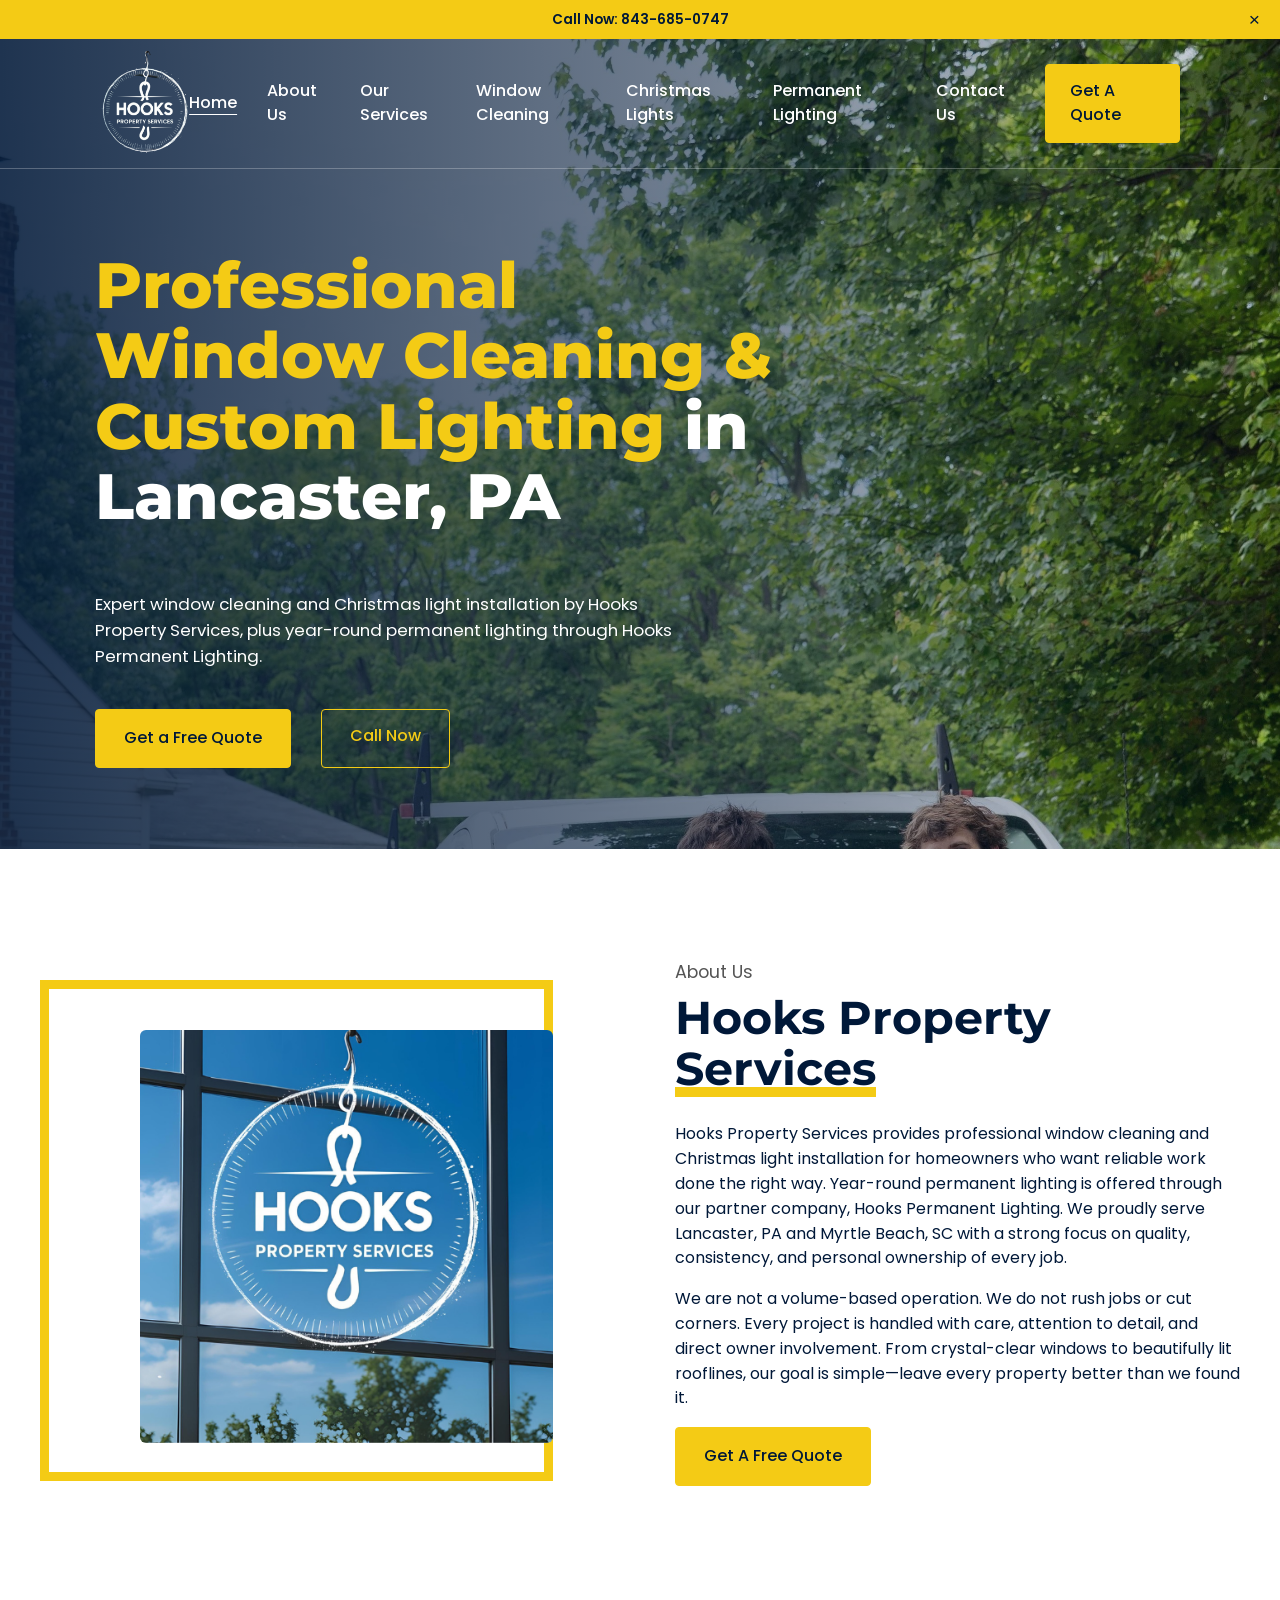
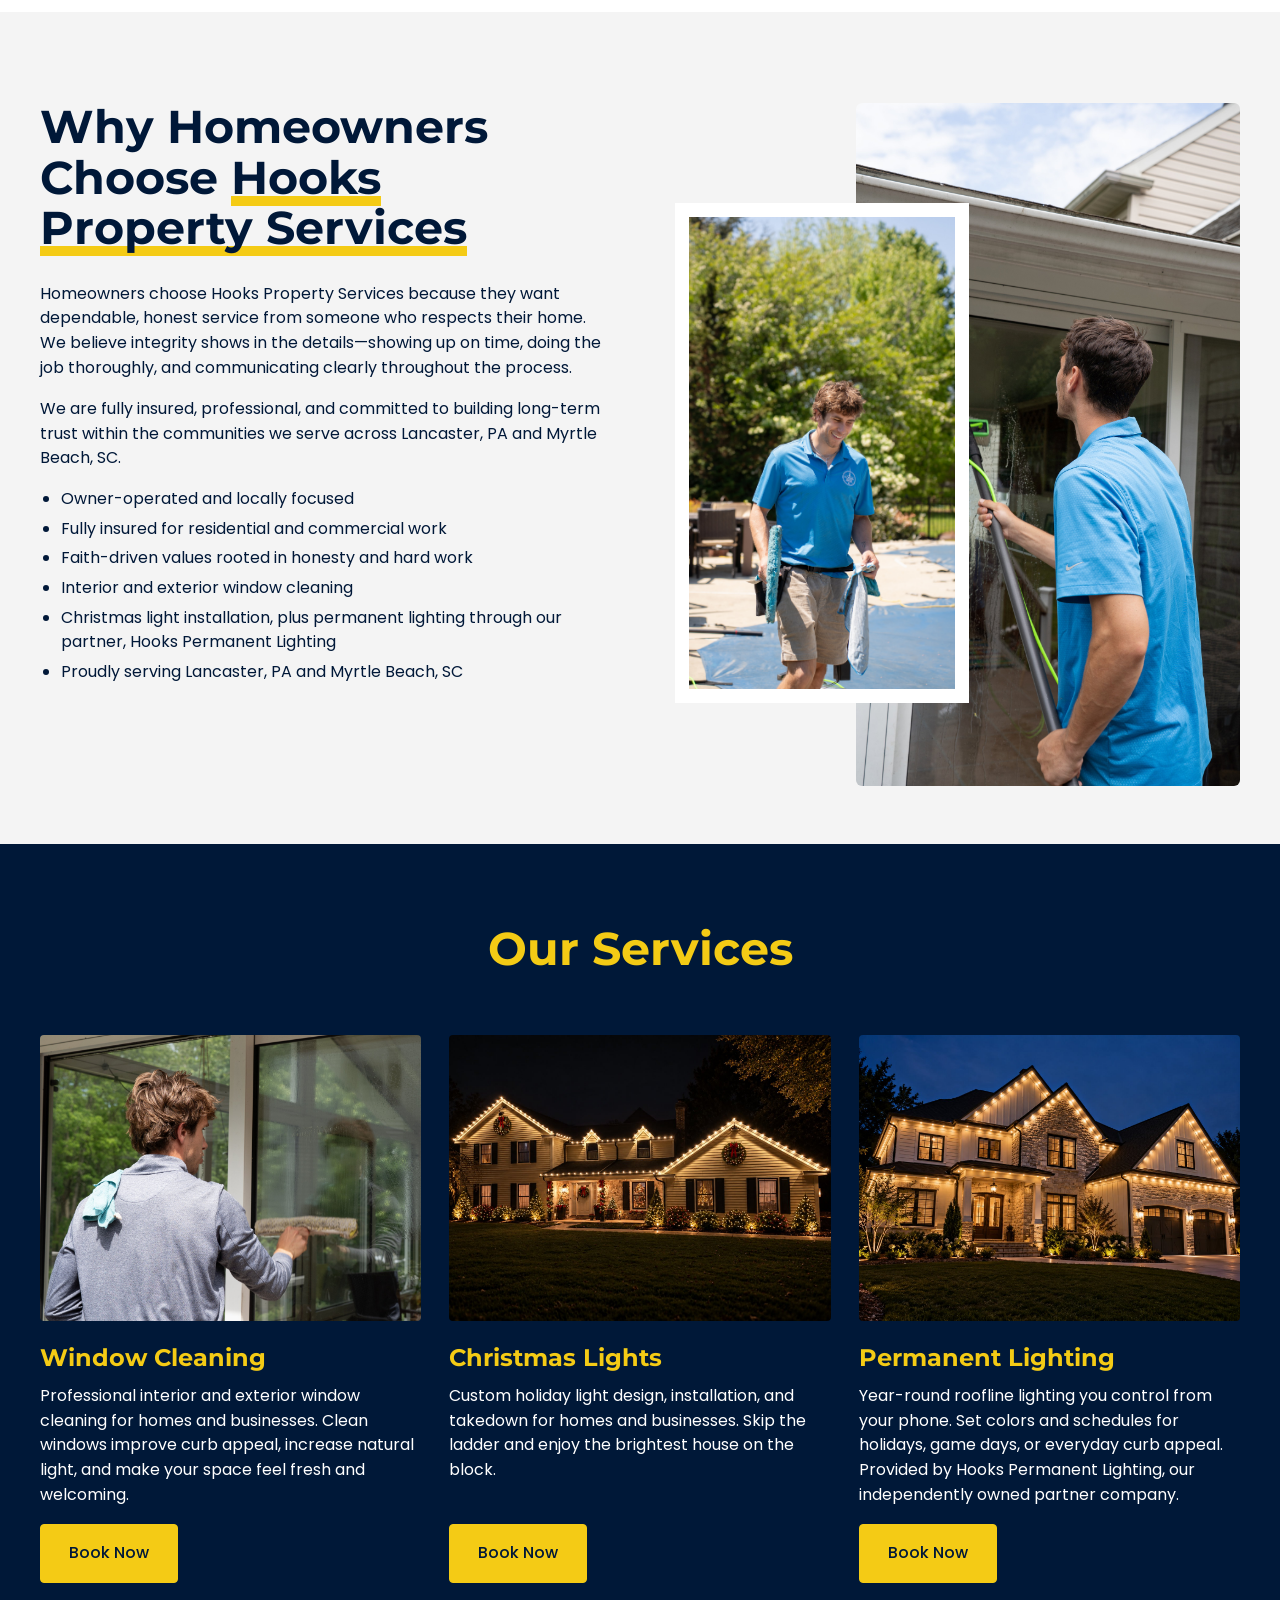
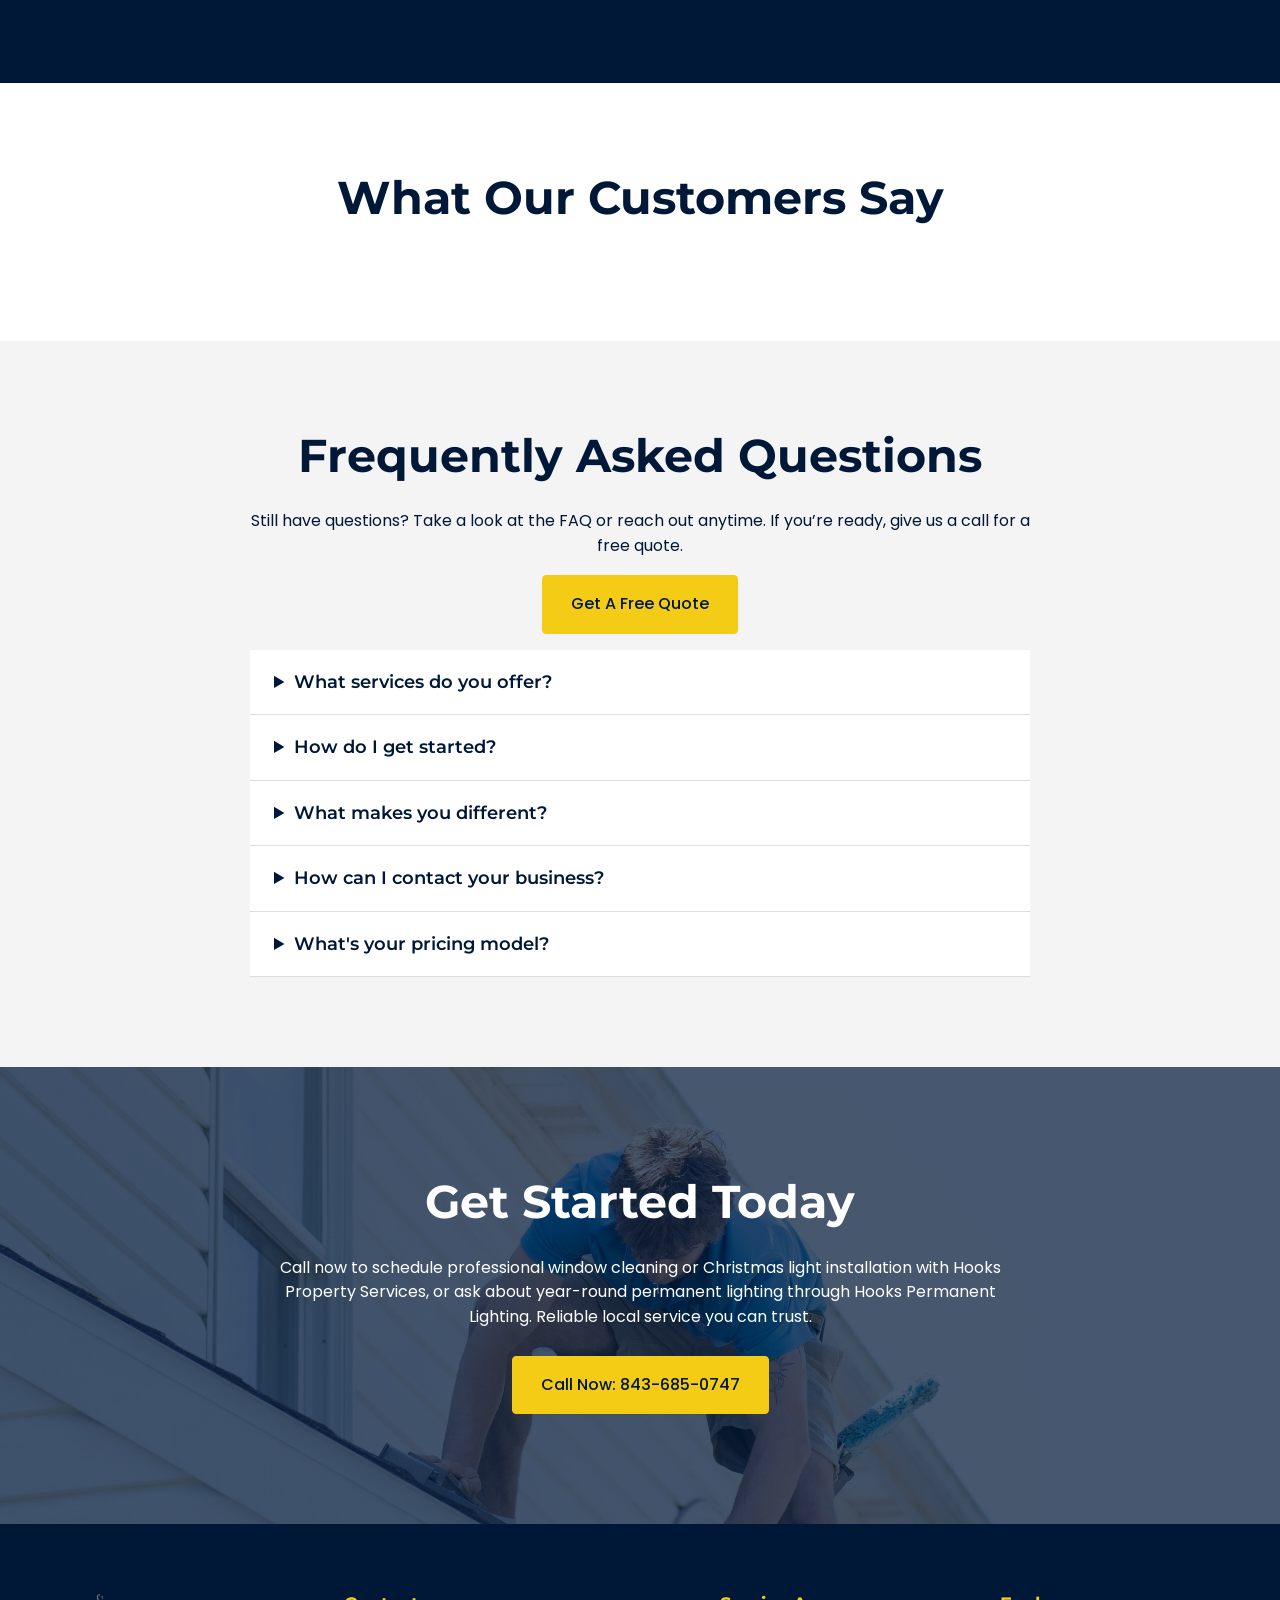
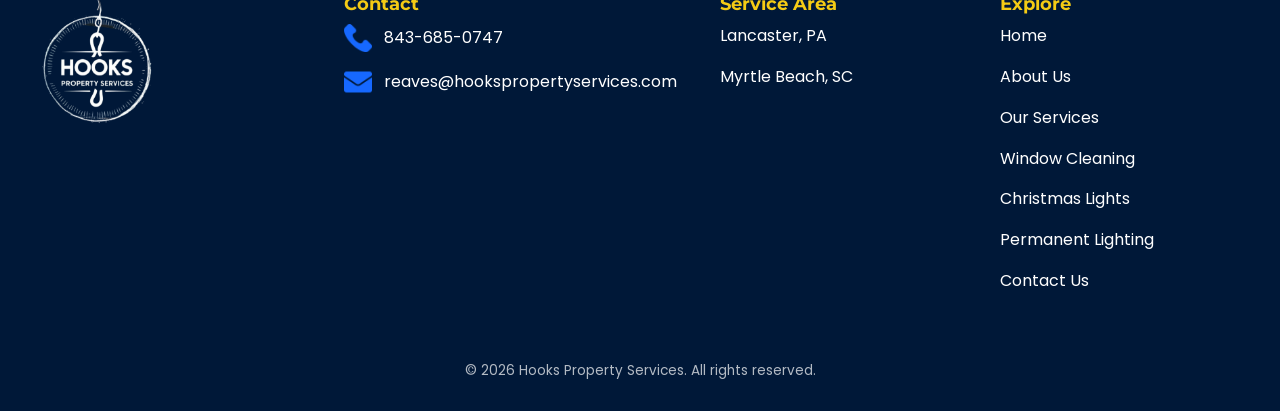
<file: index.html>
<!doctype html>
<html lang="en-US">
<head>
<meta charset="utf-8">
<meta name="viewport" content="width=device-width, initial-scale=1">
<title>Window Cleaning Lancaster PA | Hooks Property Services</title>
<meta name="description" content="Hooks Property Services offers professional window cleaning, pressure washing, and junk removal in Lancaster, PA and Myrtle Beach, SC. Call today for reliable local service.">
<link rel="canonical" href="https://www.hookspropertyservices.com">
<link rel="icon" type="image/x-icon" href="favicon.ico">
<meta property="og:site_name" content="Hooks Property Services">
<meta property="og:title" content="Window Cleaning Lancaster PA | Hooks Property Services">
<meta property="og:url" content="https://www.hookspropertyservices.com">
<meta property="og:type" content="website">
<meta property="og:description" content="Hooks Property Services offers professional window cleaning, pressure washing, and junk removal in Lancaster, PA and Myrtle Beach, SC. Call today for reliable local service.">
<meta property="og:image" content="https://www.hookspropertyservices.com/assets/logo.png">
<meta name="twitter:card" content="summary">
<meta name="twitter:title" content="Window Cleaning Lancaster PA | Hooks Property Services">
<meta name="twitter:description" content="Hooks Property Services offers professional window cleaning, pressure washing, and junk removal in Lancaster, PA and Myrtle Beach, SC. Call today for reliable local service.">
<meta name="twitter:image" content="https://www.hookspropertyservices.com/assets/logo.png">
<link rel="preconnect" href="https://fonts.googleapis.com">
<link rel="preconnect" href="https://fonts.gstatic.com" crossorigin>
<link href="https://fonts.googleapis.com/css2?family=Montserrat:wght@600;700;800&family=Poppins:wght@400;500;600&display=swap" rel="stylesheet">
<link rel="stylesheet" href="assets/style.css">
<script type="application/ld+json">{"@context":"https://schema.org","@type":"HomeAndConstructionBusiness","name":"Hooks Property Services","url":"https://www.hookspropertyservices.com","telephone":"+1-843-685-0747","email":"reaves@hookspropertyservices.com","areaServed":["Lancaster, PA","Myrtle Beach, SC"]}</script>

</head>
<body class="home">
<div class="announce" id="announce"><a href="tel:8436850747">Call Now: 843-685-0747</a><button type="button" aria-label="Close Announcement" onclick="document.getElementById('announce').remove()">&times;</button></div>
<header class="site-header">
  <a class="brand" href="./"><img src="assets/logo.png" alt="Hooks Property Services" width="111" height="130"></a>
  <button class="menu-btn" type="button" aria-label="Menu" aria-expanded="false" onclick="var n=document.getElementById('nav');var o=n.classList.toggle('open');this.setAttribute('aria-expanded',o)">&#9776;</button>
  <nav id="nav"><a href="./" aria-current="page">Home</a><a href="about-us/">About Us</a><a href="our-services/">Our Services</a><a href="maintenance-plan/">Window Cleaning</a><a href="christmas-lights/">Christmas Lights</a><a href="permanent-lighting/">Permanent Lighting</a><a href="contact-us/">Contact Us</a><a class="btn btn-sm" href="contact-us/">Get A Quote</a></nav>
</header>
<main>

<section class="hero" style="background-image:linear-gradient(90deg,rgba(0,24,56,.88) 0%,rgba(0,24,56,.55) 55%,rgba(0,24,56,.15) 100%),url('assets/hero.jpg')">
  <div class="wrap"><h1><span class="y">Professional Window Cleaning &amp; Custom Lighting</span> in Lancaster, PA</h1>
  <p>Expert window cleaning and Christmas light installation by Hooks Property Services, plus year-round permanent lighting through Hooks Permanent Lighting.</p>
  <div class="btns"><a class="btn" href="contact-us/">Get a Free Quote</a><a class="btn btn-ghost" href="tel:8436850747">Call Now</a></div></div>
</section>

<section class="about wrap two">
  <div class="frame"><img src="assets/about-logo-window.png" alt="Hanging logo for Hooks Property Services on glass window, with a hook and a semi-circular design." width="540" height="540"></div>
  <div><p class="eyebrow">About Us</p><h2>Hooks Property <span class="hl">Services</span></h2>
  <p>Hooks Property Services provides professional window cleaning and Christmas light installation for homeowners who want reliable work done the right way. Year-round permanent lighting is offered through our partner company, Hooks Permanent Lighting. We proudly serve Lancaster, PA and Myrtle Beach, SC with a strong focus on quality, consistency, and personal ownership of every job.</p>
  <p>We are not a volume-based operation. We do not rush jobs or cut corners. Every project is handled with care, attention to detail, and direct owner involvement. From crystal-clear windows to beautifully lit rooflines, our goal is simple—leave every property better than we found it.</p>
  <p><a class="btn" href="contact-us/">Get A Free Quote</a></p></div>
</section>

<section class="why gray"><div class="wrap two">
  <div><h2>Why Homeowners Choose <span class="hl">Hooks Property Services</span></h2>
  <p>Homeowners choose Hooks Property Services because they want dependable, honest service from someone who respects their home. We believe integrity shows in the details—showing up on time, doing the job thoroughly, and communicating clearly throughout the process.</p>
  <p>We are fully insured, professional, and committed to building long-term trust within the communities we serve across Lancaster, PA and Myrtle Beach, SC.</p>
  <ul><li>Owner-operated and locally focused</li><li>Fully insured for residential and commercial work</li><li>Faith-driven values rooted in honesty and hard work</li><li>Interior and exterior window cleaning</li><li>Christmas light installation, plus permanent lighting through our partner, Hooks Permanent Lighting</li><li>Proudly serving Lancaster, PA and Myrtle Beach, SC</li></ul></div>
  <div class="collage"><img class="big" src="assets/why-large.jpeg" alt="Hooks Property Services technician cleaning a sliding glass door with a water-fed pole" width="377" height="501"><img class="small" src="assets/why-small.jpeg" alt="" width="266" height="304"></div>
</div></section>

<section class="services navy"><div class="wrap">
  <h2 class="center y">Our Services</h2>
  <div class="cards">
    <article><img src="assets/service-window.jpeg" alt="Window cleaning" width="420" height="316"><h3>Window Cleaning</h3><p>Professional interior and exterior window cleaning for homes and businesses. Clean windows improve curb appeal, increase natural light, and make your space feel fresh and welcoming.</p><a class="btn" href="maintenance-plan/">Book Now</a></article>
    <article><img src="assets/christmas-lights-decorated.jpg" alt="Christmas lights" width="420" height="316"><h3>Christmas Lights</h3><p>Custom holiday light design, installation, and takedown for homes and businesses. Skip the ladder and enjoy the brightest house on the block.</p><a class="btn" href="christmas-lights/">Book Now</a></article>
    <article><img src="assets/permanent-lighting.jpg" alt="Permanent lighting" width="420" height="316"><h3>Permanent Lighting</h3><p>Year-round roofline lighting you control from your phone. Set colors and schedules for holidays, game days, or everyday curb appeal. Provided by Hooks Permanent Lighting, our independently owned partner company.</p><a class="btn" href="permanent-lighting/">Book Now</a></article>
  </div></div></section>

<section class="reviews wrap"><h2 class="center">What Our Customers Say</h2><script src="https://elfsightcdn.com/platform.js" async></script>
<div class="elfsight-app-6ff510b2-83ae-4263-8856-0a8bb4ba79c9" data-elfsight-app-lazy></div></section>

<section class="faq gray"><div class="wrap narrow"><h2 class="center">Frequently Asked Questions</h2>
  <p class="center">Still have questions? Take a look at the FAQ or reach out anytime. If you’re ready, give us a call for a free quote.</p>
  <p class="center"><a class="btn" href="contact-us/">Get A Free Quote</a></p><details><summary>What services do you offer?</summary><p>We offer interior and exterior window cleaning for homes and businesses in Lancaster, PA and Myrtle Beach, SC, plus Christmas light installation and permanent lighting in Lancaster, PA. We also offer window cleaning maintenance plans.</p></details><details><summary>How do I get started?</summary><p>Just call us at 843-685-0747 or tap Get A Quote. We’ll ask a few quick questions about your property, give you a free quote, and get you on the schedule.</p></details><details><summary>What makes you different?</summary><p>We’re owner-operated, so you work directly with the owner, not a call center or rotating crew. We’re fully insured, show up on time, and take personal ownership of every job. No rushed work and no cut corners.</p></details><details><summary>How can I contact your business?</summary><p>Call us at 843-685-0747 or email reaves@hookspropertyservices.com. You’ll speak directly with the owner.</p></details><details><summary>What&#x27;s your pricing model?</summary><p>Pricing depends on your property and the service you need, like the number of windows or the size of your roofline. Every quote is free, with no hidden fees. For regular window cleaning, check out our Maintenance Plan page.</p></details></div></section>

<section class="cta" style="background-image:linear-gradient(rgba(0,24,56,.72),rgba(0,24,56,.72)),url('assets/cta-bg.jpg')">
  <div class="wrap center"><h2>Get Started Today</h2><p>Call now to schedule professional window cleaning or Christmas light installation with Hooks Property Services, or ask about year-round permanent lighting through Hooks Permanent Lighting. Reliable local service you can trust.</p>
  <a class="btn" href="tel:8436850747">Call Now: 843-685-0747</a></div></section>

</main>
<footer class="site-footer">
  <div class="wrap foot-grid">
    <div><img src="assets/logo.png" alt="Hooks Property Services" width="113" height="132"></div>
    <div><h4>Contact</h4>
      <p class="ic"><img src="assets/phone-icon.png" alt="" width="28" height="28"><a href="tel:8436850747">843-685-0747</a></p>
      <p class="ic"><img src="assets/email-icon.png" alt="" width="28" height="28"><a href="mailto:reaves@hookspropertyservices.com">reaves@hookspropertyservices.com</a></p></div>
    <div><h4>Service Area</h4><p>Lancaster, PA</p><p>Myrtle Beach, SC</p></div>
    <div><h4>Explore</h4><p><a href="./">Home</a></p><p><a href="about-us/">About Us</a></p><p><a href="our-services/">Our Services</a></p><p><a href="maintenance-plan/">Window Cleaning</a></p><p><a href="christmas-lights/">Christmas Lights</a></p><p><a href="permanent-lighting/">Permanent Lighting</a></p><p><a href="contact-us/">Contact Us</a></p></div>
  </div>
  <p class="copy">&copy; <span id="yr">2026</span> Hooks Property Services. All rights reserved.</p>
</footer>
<script>document.getElementById('yr').textContent=new Date().getFullYear();</script>

</body>
</html>
</file>
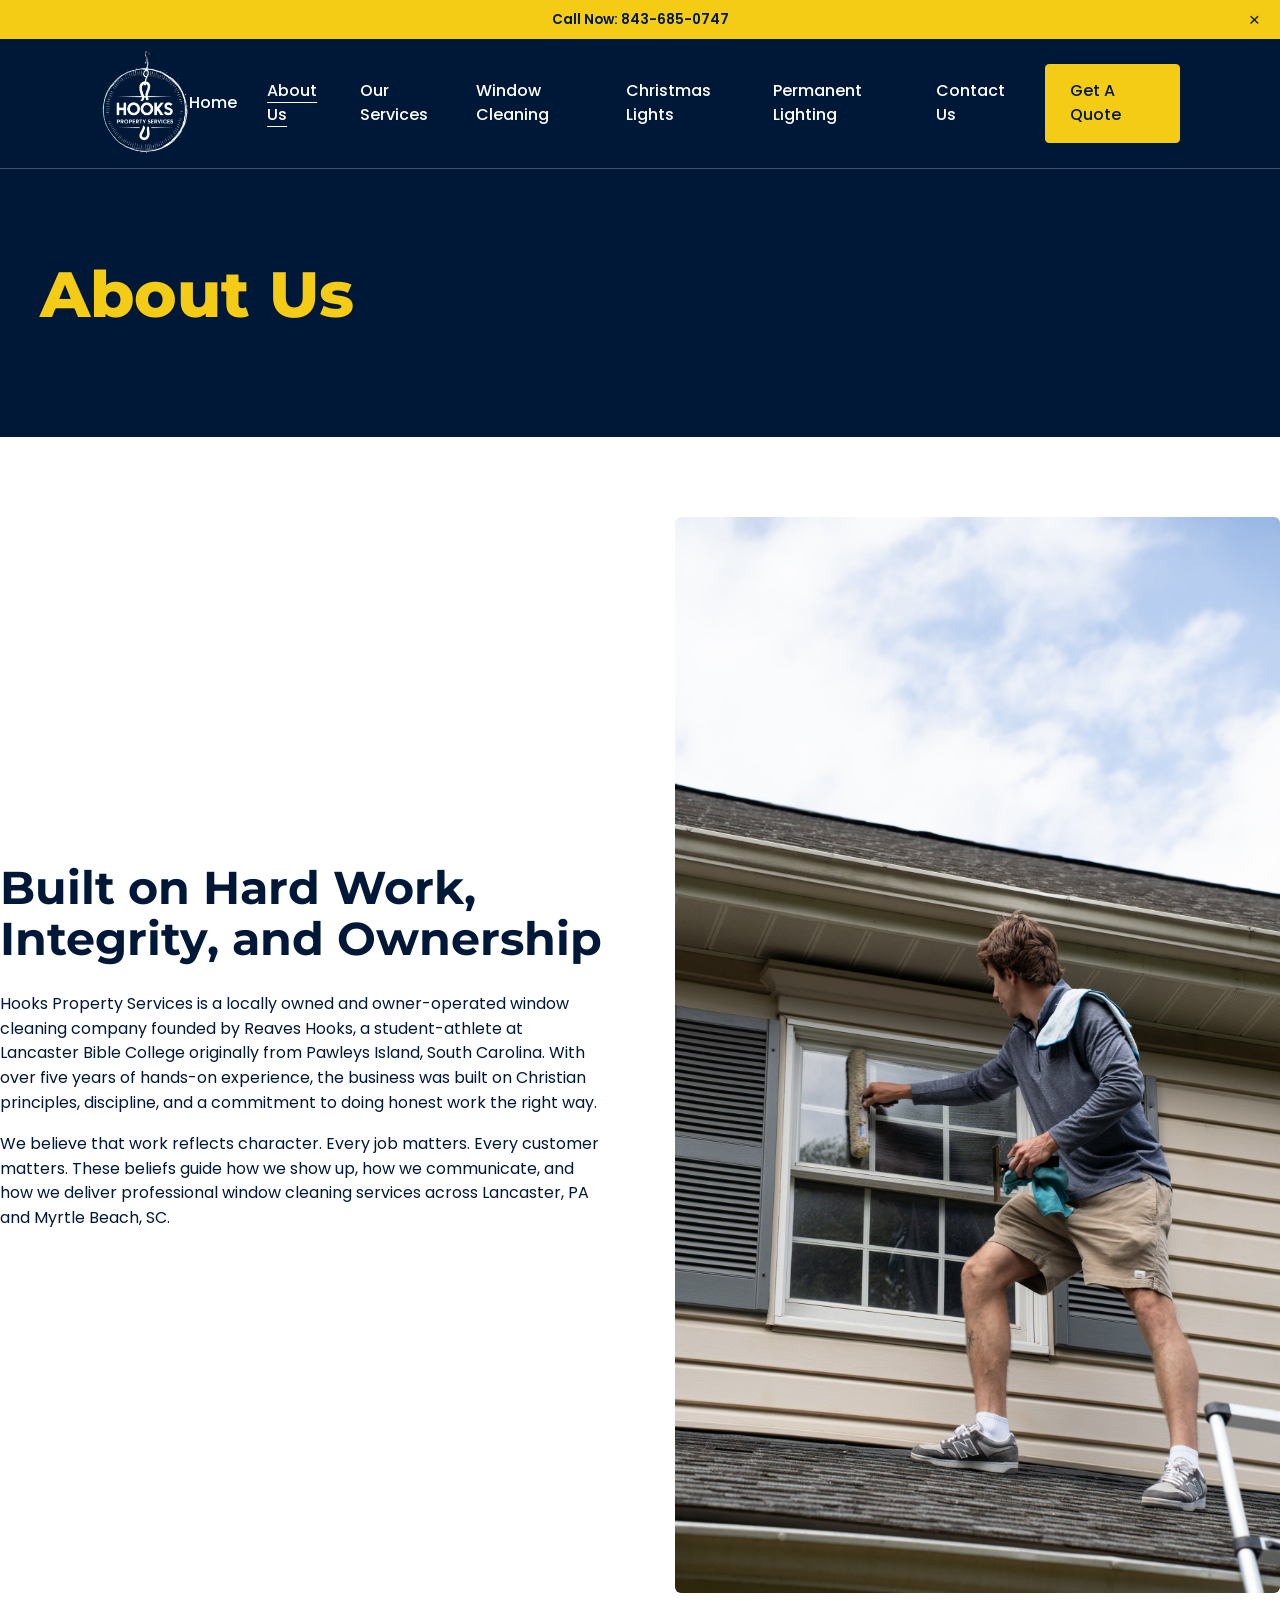
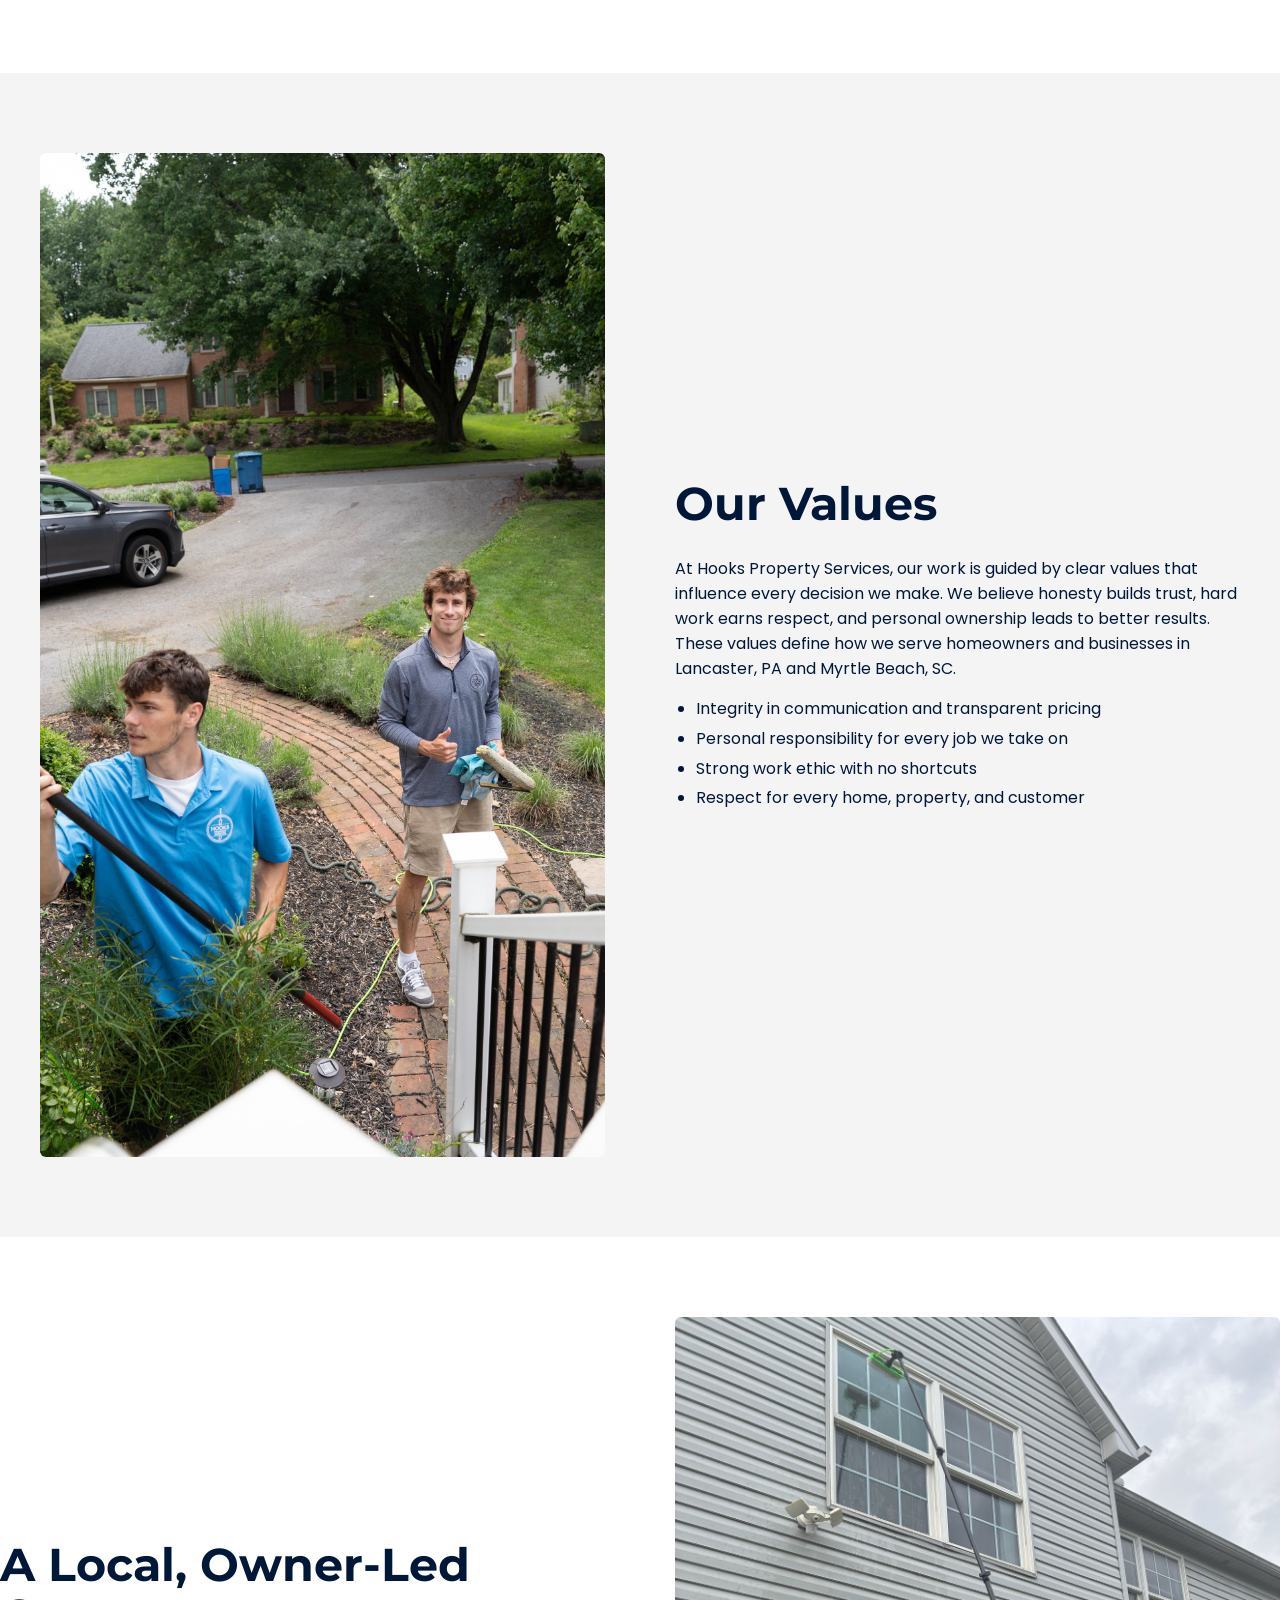
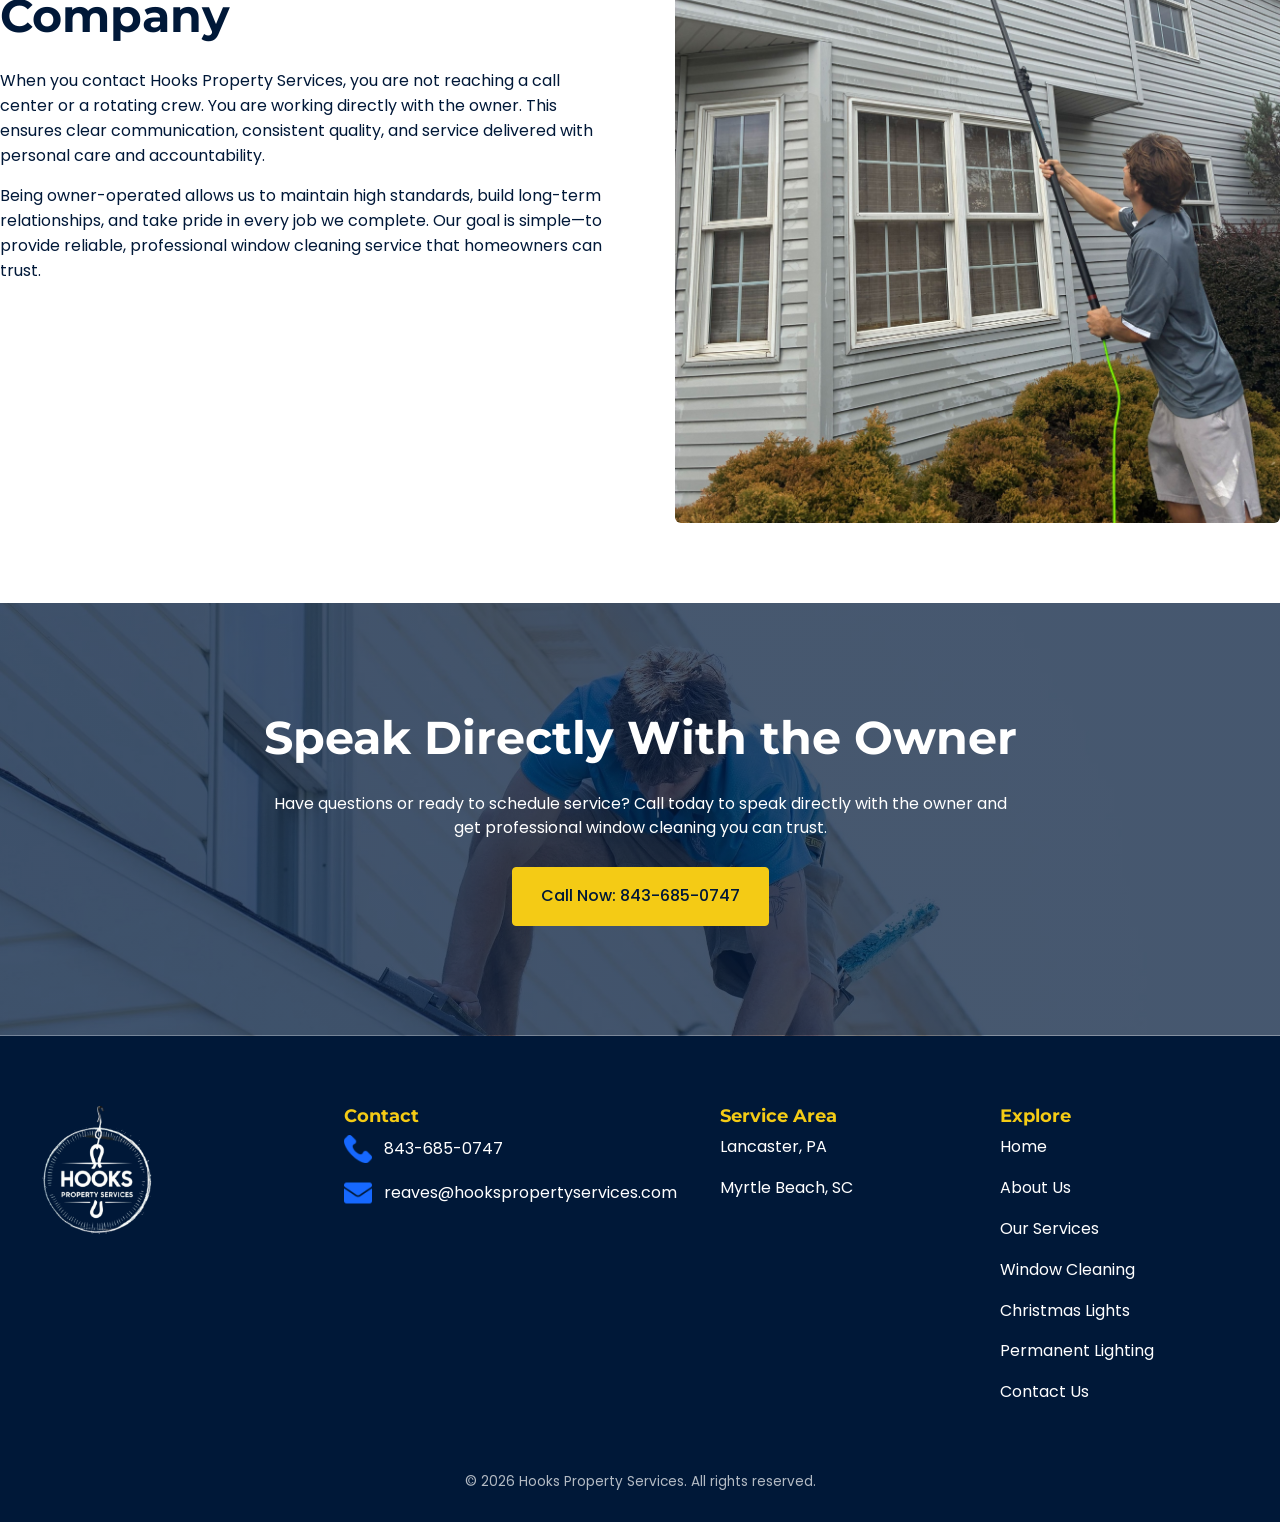
<file: about-us/index.html>
<!doctype html>
<html lang="en-US">
<head>
<meta charset="utf-8">
<meta name="viewport" content="width=device-width, initial-scale=1">
<title>About Hooks Property Services | Local Window Cleaning in Lancaster, PA — Hooks Property Services</title>
<meta name="description" content="Learn about Hooks Property Services, a faith-driven, owner-operated window cleaning company proudly serving Lancaster, PA and Myrtle Beach, SC.">
<link rel="canonical" href="https://www.hookspropertyservices.com/about-us">
<link rel="icon" type="image/x-icon" href="../favicon.ico">
<meta property="og:site_name" content="Hooks Property Services">
<meta property="og:title" content="About Hooks Property Services | Local Window Cleaning in Lancaster, PA — Hooks Property Services">
<meta property="og:url" content="https://www.hookspropertyservices.com/about-us">
<meta property="og:type" content="website">
<meta property="og:description" content="Learn about Hooks Property Services, a faith-driven, owner-operated window cleaning company proudly serving Lancaster, PA and Myrtle Beach, SC.">
<meta property="og:image" content="https://www.hookspropertyservices.com/assets/logo.png">
<meta name="twitter:card" content="summary">
<meta name="twitter:title" content="About Hooks Property Services | Local Window Cleaning in Lancaster, PA — Hooks Property Services">
<meta name="twitter:description" content="Learn about Hooks Property Services, a faith-driven, owner-operated window cleaning company proudly serving Lancaster, PA and Myrtle Beach, SC.">
<meta name="twitter:image" content="https://www.hookspropertyservices.com/assets/logo.png">
<link rel="preconnect" href="https://fonts.googleapis.com">
<link rel="preconnect" href="https://fonts.gstatic.com" crossorigin>
<link href="https://fonts.googleapis.com/css2?family=Montserrat:wght@600;700;800&family=Poppins:wght@400;500;600&display=swap" rel="stylesheet">
<link rel="stylesheet" href="../assets/style.css">
<script type="application/ld+json">{"@context":"https://schema.org","@type":"HomeAndConstructionBusiness","name":"Hooks Property Services","url":"https://www.hookspropertyservices.com","telephone":"+1-843-685-0747","email":"reaves@hookspropertyservices.com","areaServed":["Lancaster, PA","Myrtle Beach, SC"]}</script>

</head>
<body class="inner">
<div class="announce" id="announce"><a href="tel:8436850747">Call Now: 843-685-0747</a><button type="button" aria-label="Close Announcement" onclick="document.getElementById('announce').remove()">&times;</button></div>
<header class="site-header">
  <a class="brand" href="../"><img src="../assets/logo.png" alt="Hooks Property Services" width="111" height="130"></a>
  <button class="menu-btn" type="button" aria-label="Menu" aria-expanded="false" onclick="var n=document.getElementById('nav');var o=n.classList.toggle('open');this.setAttribute('aria-expanded',o)">&#9776;</button>
  <nav id="nav"><a href="../">Home</a><a href="../about-us/" aria-current="page">About Us</a><a href="../our-services/">Our Services</a><a href="../maintenance-plan/">Window Cleaning</a><a href="../christmas-lights/">Christmas Lights</a><a href="../permanent-lighting/">Permanent Lighting</a><a href="../contact-us/">Contact Us</a><a class="btn btn-sm" href="../contact-us/">Get A Quote</a></nav>
</header>
<main>

<section class="page-title navy"><div class="wrap"><h1 class="y">About Us</h1></div></section>
<section class="wrap two pad">
  <div><h2>Built on Hard Work, Integrity, and Ownership</h2>
  <p>Hooks Property Services is a locally owned and owner-operated window cleaning company founded by Reaves Hooks, a student-athlete at Lancaster Bible College originally from Pawleys Island, South Carolina. With over five years of hands-on experience, the business was built on Christian principles, discipline, and a commitment to doing honest work the right way.</p>
  <p>We believe that work reflects character. Every job matters. Every customer matters. These beliefs guide how we show up, how we communicate, and how we deliver professional window cleaning services across Lancaster, PA and Myrtle Beach, SC.</p></div>
  <div><img class="photo" src="../assets/roof-window-cleaning.jpg" alt="Hooks Property Services team member cleaning windows" loading="lazy"></div>
</section>
<section class="gray pad"><div class="wrap two">
  <div><img class="photo" src="../assets/about-crew-thumbs-up.jpg" alt="Hooks Property Services crew" loading="lazy"></div>
  <div><h2>Our Values</h2>
  <p>At Hooks Property Services, our work is guided by clear values that influence every decision we make. We believe honesty builds trust, hard work earns respect, and personal ownership leads to better results. These values define how we serve homeowners and businesses in Lancaster, PA and Myrtle Beach, SC.</p>
  <ul><li>Integrity in communication and transparent pricing</li><li>Personal responsibility for every job we take on</li><li>Strong work ethic with no shortcuts</li><li>Respect for every home, property, and customer</li></ul></div>
</div></section>
<section class="wrap two pad">
  <div><h2>A Local, Owner-Led Company</h2>
  <p>When you contact Hooks Property Services, you are not reaching a call center or a rotating crew. You are working directly with the owner. This ensures clear communication, consistent quality, and service delivered with personal care and accountability.</p>
  <p>Being owner-operated allows us to maintain high standards, build long-term relationships, and take pride in every job we complete. Our goal is simple—to provide reliable, professional window cleaning service that homeowners can trust.</p></div>
  <div><img class="photo" src="../assets/about-photo-2.jpg" alt="Hooks Property Services at work" loading="lazy"></div>
</section>
<section class="cta" style="background-image:linear-gradient(rgba(0,24,56,.72),rgba(0,24,56,.72)),url('../assets/cta-bg.jpg')">
  <div class="wrap center"><h2>Speak Directly With the Owner</h2><p>Have questions or ready to schedule service? Call today to speak directly with the owner and get professional window cleaning you can trust.</p>
  <a class="btn" href="tel:8436850747">Call Now: 843-685-0747</a></div></section>

</main>
<footer class="site-footer">
  <div class="wrap foot-grid">
    <div><img src="../assets/logo.png" alt="Hooks Property Services" width="113" height="132"></div>
    <div><h4>Contact</h4>
      <p class="ic"><img src="../assets/phone-icon.png" alt="" width="28" height="28"><a href="tel:8436850747">843-685-0747</a></p>
      <p class="ic"><img src="../assets/email-icon.png" alt="" width="28" height="28"><a href="mailto:reaves@hookspropertyservices.com">reaves@hookspropertyservices.com</a></p></div>
    <div><h4>Service Area</h4><p>Lancaster, PA</p><p>Myrtle Beach, SC</p></div>
    <div><h4>Explore</h4><p><a href="../">Home</a></p><p><a href="../about-us/">About Us</a></p><p><a href="../our-services/">Our Services</a></p><p><a href="../maintenance-plan/">Window Cleaning</a></p><p><a href="../christmas-lights/">Christmas Lights</a></p><p><a href="../permanent-lighting/">Permanent Lighting</a></p><p><a href="../contact-us/">Contact Us</a></p></div>
  </div>
  <p class="copy">&copy; <span id="yr">2026</span> Hooks Property Services. All rights reserved.</p>
</footer>
<script>document.getElementById('yr').textContent=new Date().getFullYear();</script>

</body>
</html>
</file>
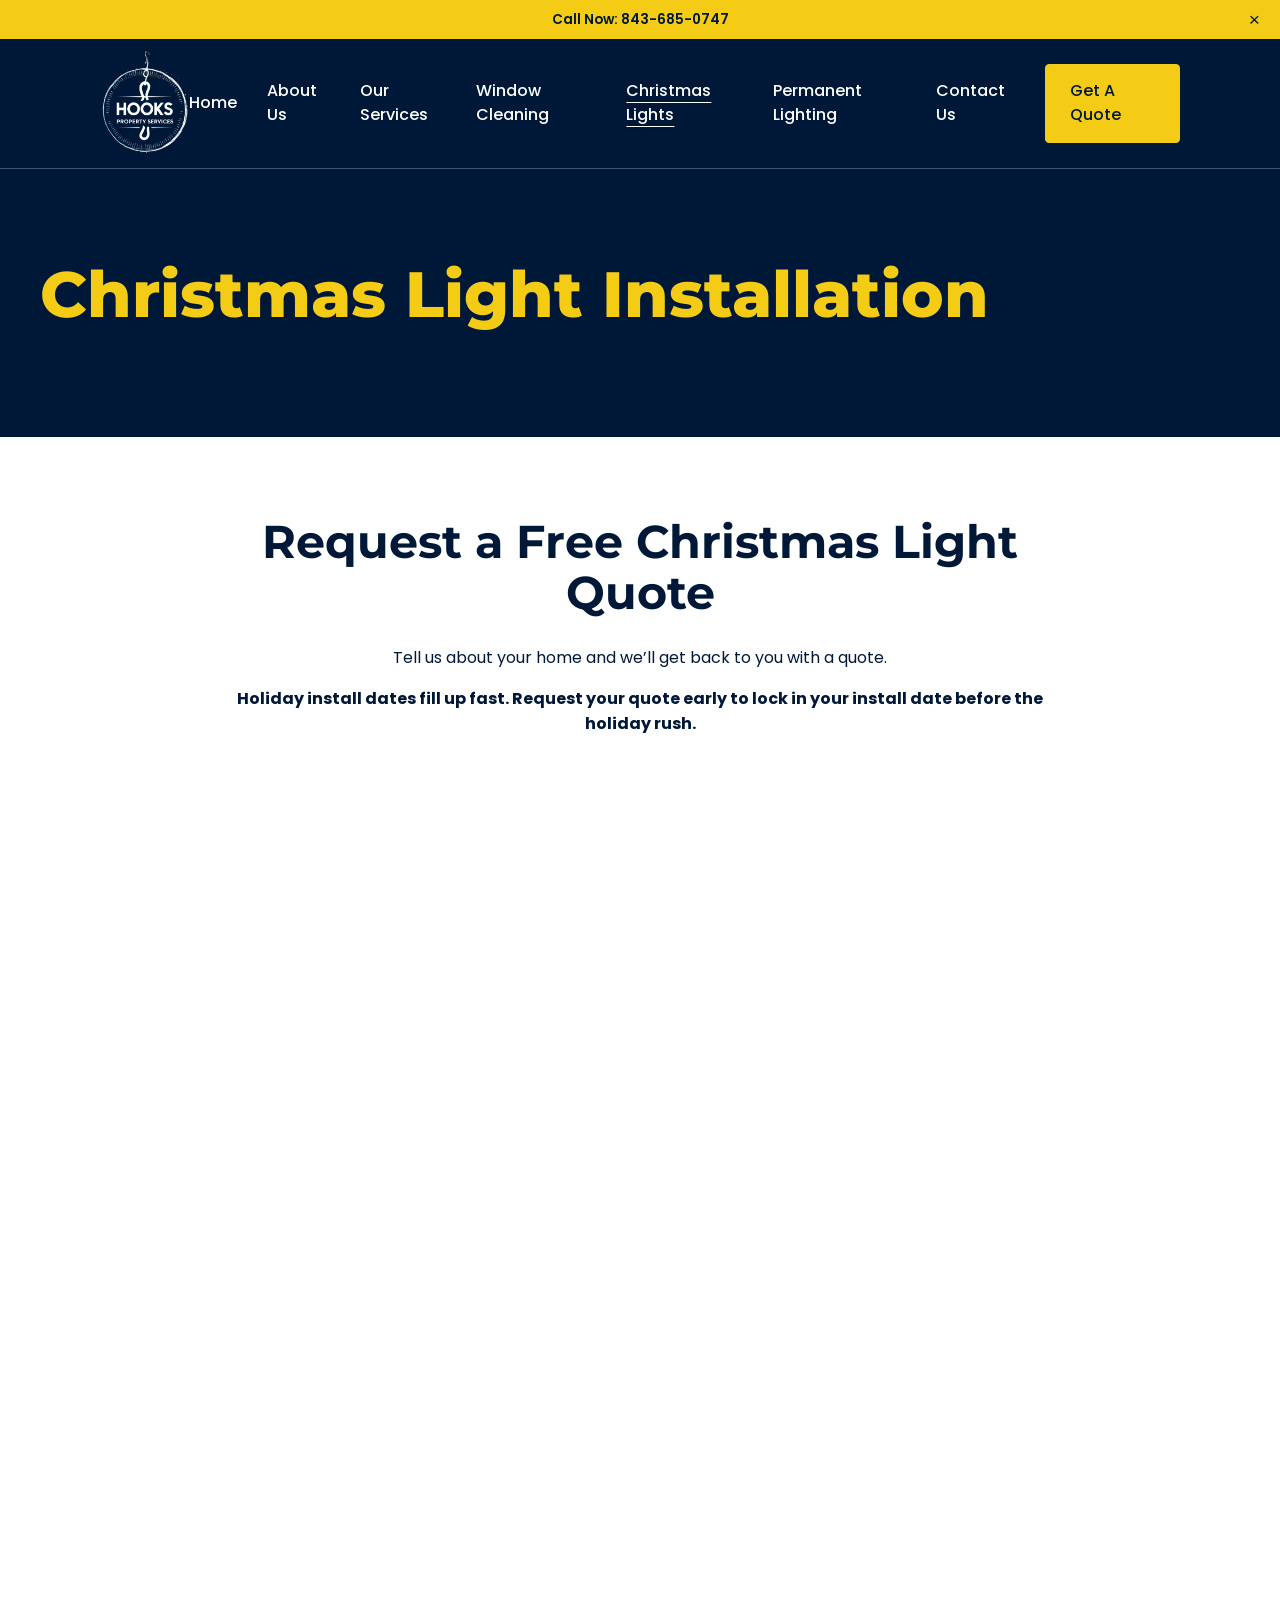
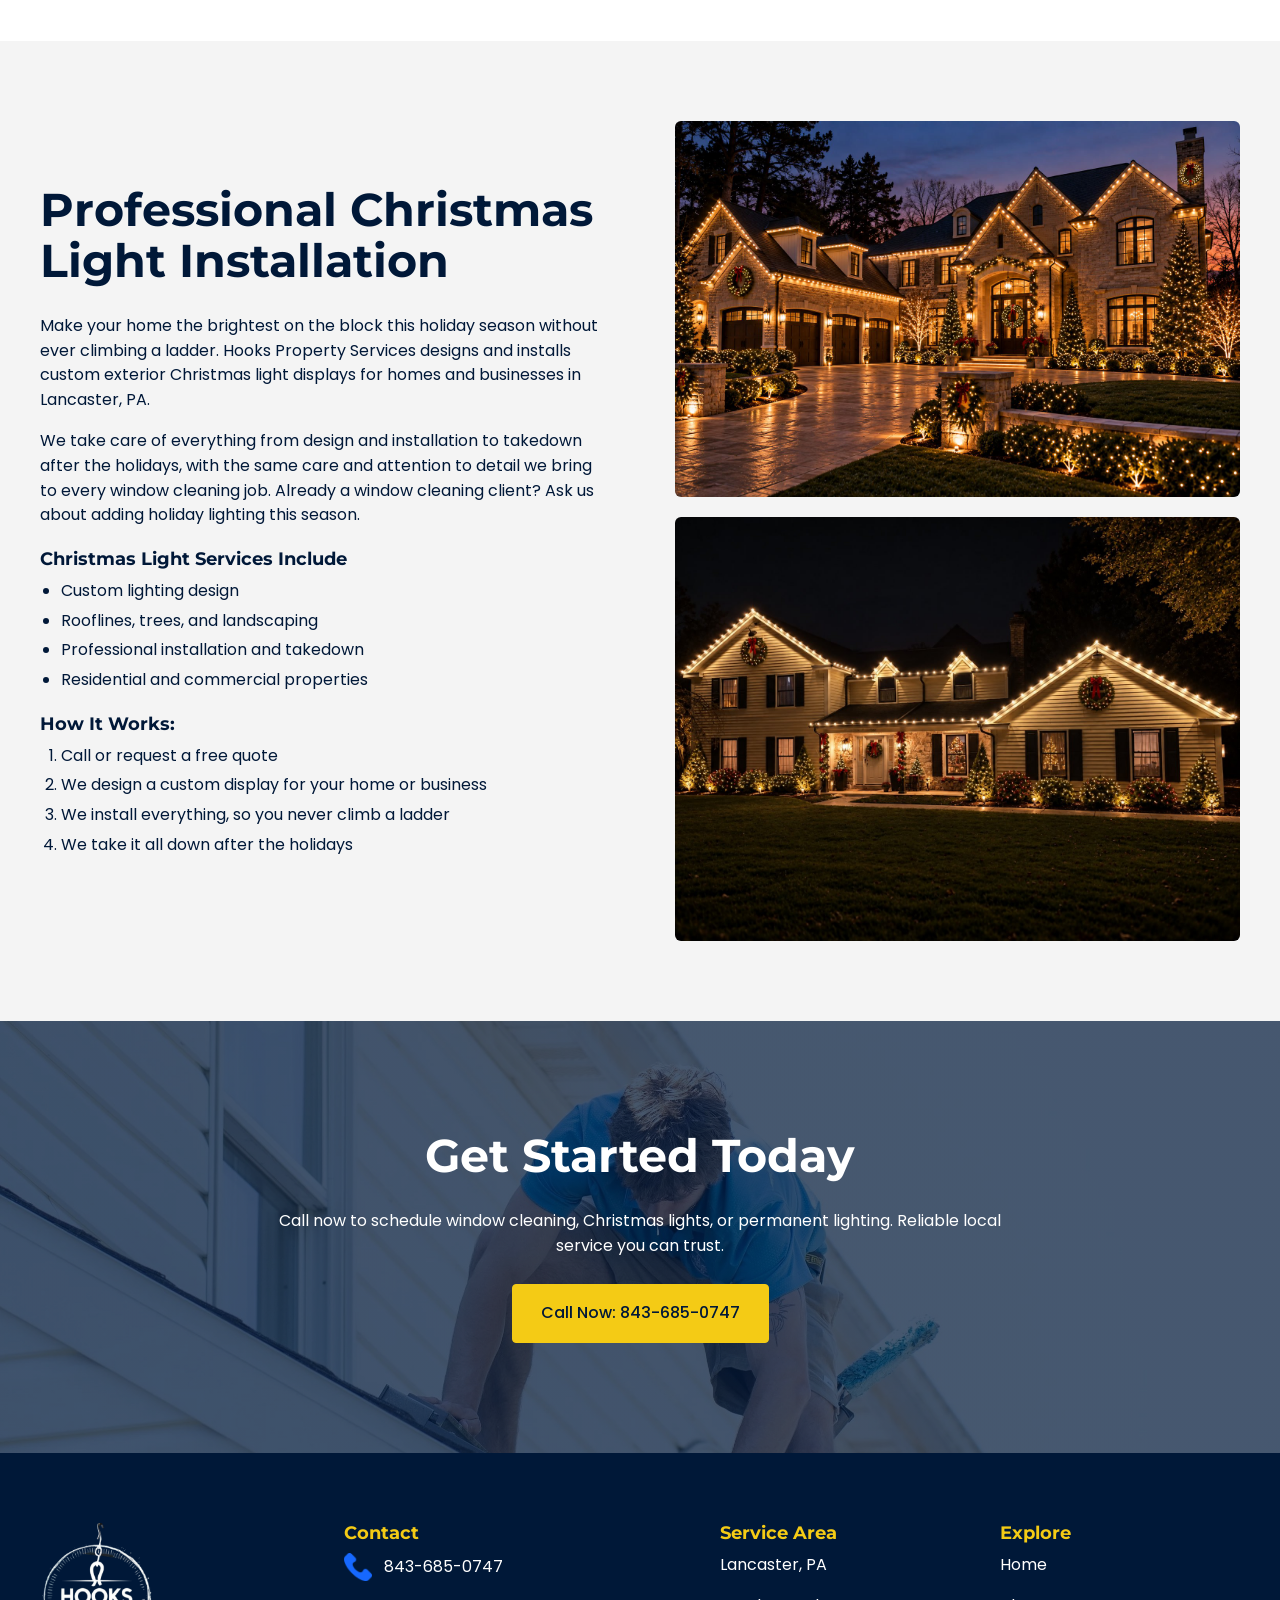
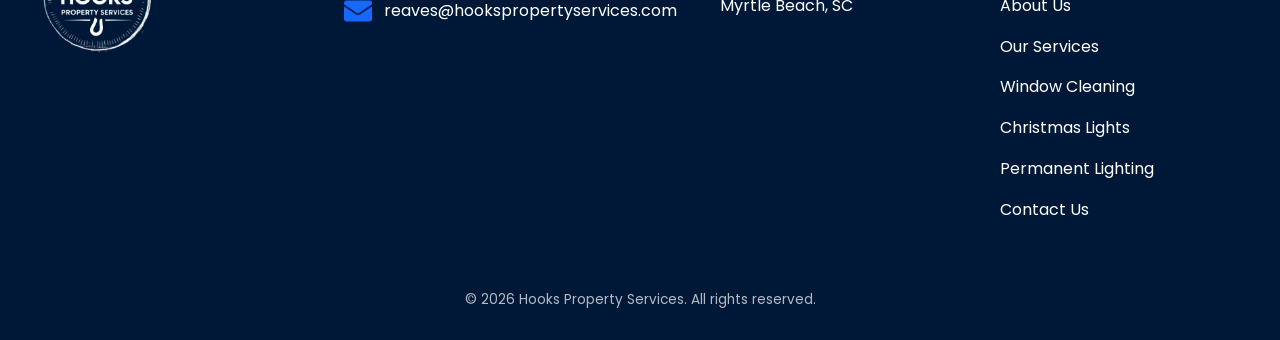
<file: christmas-lights/index.html>
<!doctype html>
<html lang="en-US">
<head>
<meta charset="utf-8">
<meta name="viewport" content="width=device-width, initial-scale=1">
<title>Christmas Light Installation | Lancaster, PA — Hooks Property Services</title>
<meta name="description" content="Professional Christmas light installation in Lancaster, PA. Hooks Property Services handles custom design, installation, and takedown for homes and businesses. Call for a free quote.">
<link rel="canonical" href="https://www.hookspropertyservices.com/christmas-lights">
<link rel="icon" type="image/x-icon" href="../favicon.ico">
<meta property="og:site_name" content="Hooks Property Services">
<meta property="og:title" content="Christmas Light Installation | Lancaster, PA — Hooks Property Services">
<meta property="og:url" content="https://www.hookspropertyservices.com/christmas-lights">
<meta property="og:type" content="website">
<meta property="og:description" content="Professional Christmas light installation in Lancaster, PA. Hooks Property Services handles custom design, installation, and takedown for homes and businesses. Call for a free quote.">
<meta property="og:image" content="https://www.hookspropertyservices.com/assets/logo.png">
<meta name="twitter:card" content="summary">
<meta name="twitter:title" content="Christmas Light Installation | Lancaster, PA — Hooks Property Services">
<meta name="twitter:description" content="Professional Christmas light installation in Lancaster, PA. Hooks Property Services handles custom design, installation, and takedown for homes and businesses. Call for a free quote.">
<meta name="twitter:image" content="https://www.hookspropertyservices.com/assets/logo.png">
<link rel="preconnect" href="https://fonts.googleapis.com">
<link rel="preconnect" href="https://fonts.gstatic.com" crossorigin>
<link href="https://fonts.googleapis.com/css2?family=Montserrat:wght@600;700;800&family=Poppins:wght@400;500;600&display=swap" rel="stylesheet">
<link rel="stylesheet" href="../assets/style.css">
<script type="application/ld+json">{"@context":"https://schema.org","@type":"HomeAndConstructionBusiness","name":"Hooks Property Services","url":"https://www.hookspropertyservices.com","telephone":"+1-843-685-0747","email":"reaves@hookspropertyservices.com","areaServed":["Lancaster, PA","Myrtle Beach, SC"]}</script>

</head>
<body class="inner">
<div class="announce" id="announce"><a href="tel:8436850747">Call Now: 843-685-0747</a><button type="button" aria-label="Close Announcement" onclick="document.getElementById('announce').remove()">&times;</button></div>
<header class="site-header">
  <a class="brand" href="../"><img src="../assets/logo.png" alt="Hooks Property Services" width="111" height="130"></a>
  <button class="menu-btn" type="button" aria-label="Menu" aria-expanded="false" onclick="var n=document.getElementById('nav');var o=n.classList.toggle('open');this.setAttribute('aria-expanded',o)">&#9776;</button>
  <nav id="nav"><a href="../">Home</a><a href="../about-us/">About Us</a><a href="../our-services/">Our Services</a><a href="../maintenance-plan/">Window Cleaning</a><a href="../christmas-lights/" aria-current="page">Christmas Lights</a><a href="../permanent-lighting/">Permanent Lighting</a><a href="../contact-us/">Contact Us</a><a class="btn btn-sm" href="../contact-us/">Get A Quote</a></nav>
</header>
<main>

<section class="page-title navy"><div class="wrap"><h1 class="y">Christmas Light Installation</h1></div></section>
<section class="wrap narrow pad"><h2 class="center">Request a Free Christmas Light Quote</h2>
  <p class="center">Tell us about your home and we’ll get back to you with a quote.</p>
  <p class="center"><strong>Holiday install dates fill up fast. Request your quote early to lock in your install date before the holiday rush.</strong></p><iframe class="flyra" src="https://app.flyra.io/f/piltjcqk?embed=1" title="Request a Free Christmas Light Quote" loading="lazy"></iframe></section>
<section class="gray pad"><div class="wrap two">
  <div><h2>Professional Christmas Light Installation</h2>
  <p>Make your home the brightest on the block this holiday season without ever climbing a ladder. Hooks Property Services designs and installs custom exterior Christmas light displays for homes and businesses in Lancaster, PA.</p>
  <p>We take care of everything from design and installation to takedown after the holidays, with the same care and attention to detail we bring to every window cleaning job. Already a window cleaning client? Ask us about adding holiday lighting this season.</p>
  <h4>Christmas Light Services Include</h4>
  <ul><li>Custom lighting design</li><li>Rooflines, trees, and landscaping</li><li>Professional installation and takedown</li><li>Residential and commercial properties</li></ul>
  <h4>How It Works:</h4>
  <ol><li>Call or request a free quote</li><li>We design a custom display for your home or business</li><li>We install everything, so you never climb a ladder</li><li>We take it all down after the holidays</li></ol></div>
  <div><img class="photo" src="../assets/christmas-estate.jpg" alt="Christmas light installation on an estate home" loading="lazy"><img class="photo" style="margin-top:20px" src="../assets/christmas-lights-decorated.jpg" alt="Decorated Christmas lights" loading="lazy"></div>
</div></section>
<section class="cta" style="background-image:linear-gradient(rgba(0,24,56,.72),rgba(0,24,56,.72)),url('../assets/cta-bg.jpg')">
  <div class="wrap center"><h2>Get Started Today</h2><p>Call now to schedule window cleaning, Christmas lights, or permanent lighting. Reliable local service you can trust.</p>
  <a class="btn" href="tel:8436850747">Call Now: 843-685-0747</a></div></section>

</main>
<footer class="site-footer">
  <div class="wrap foot-grid">
    <div><img src="../assets/logo.png" alt="Hooks Property Services" width="113" height="132"></div>
    <div><h4>Contact</h4>
      <p class="ic"><img src="../assets/phone-icon.png" alt="" width="28" height="28"><a href="tel:8436850747">843-685-0747</a></p>
      <p class="ic"><img src="../assets/email-icon.png" alt="" width="28" height="28"><a href="mailto:reaves@hookspropertyservices.com">reaves@hookspropertyservices.com</a></p></div>
    <div><h4>Service Area</h4><p>Lancaster, PA</p><p>Myrtle Beach, SC</p></div>
    <div><h4>Explore</h4><p><a href="../">Home</a></p><p><a href="../about-us/">About Us</a></p><p><a href="../our-services/">Our Services</a></p><p><a href="../maintenance-plan/">Window Cleaning</a></p><p><a href="../christmas-lights/">Christmas Lights</a></p><p><a href="../permanent-lighting/">Permanent Lighting</a></p><p><a href="../contact-us/">Contact Us</a></p></div>
  </div>
  <p class="copy">&copy; <span id="yr">2026</span> Hooks Property Services. All rights reserved.</p>
</footer>
<script>document.getElementById('yr').textContent=new Date().getFullYear();</script>

</body>
</html>
</file>
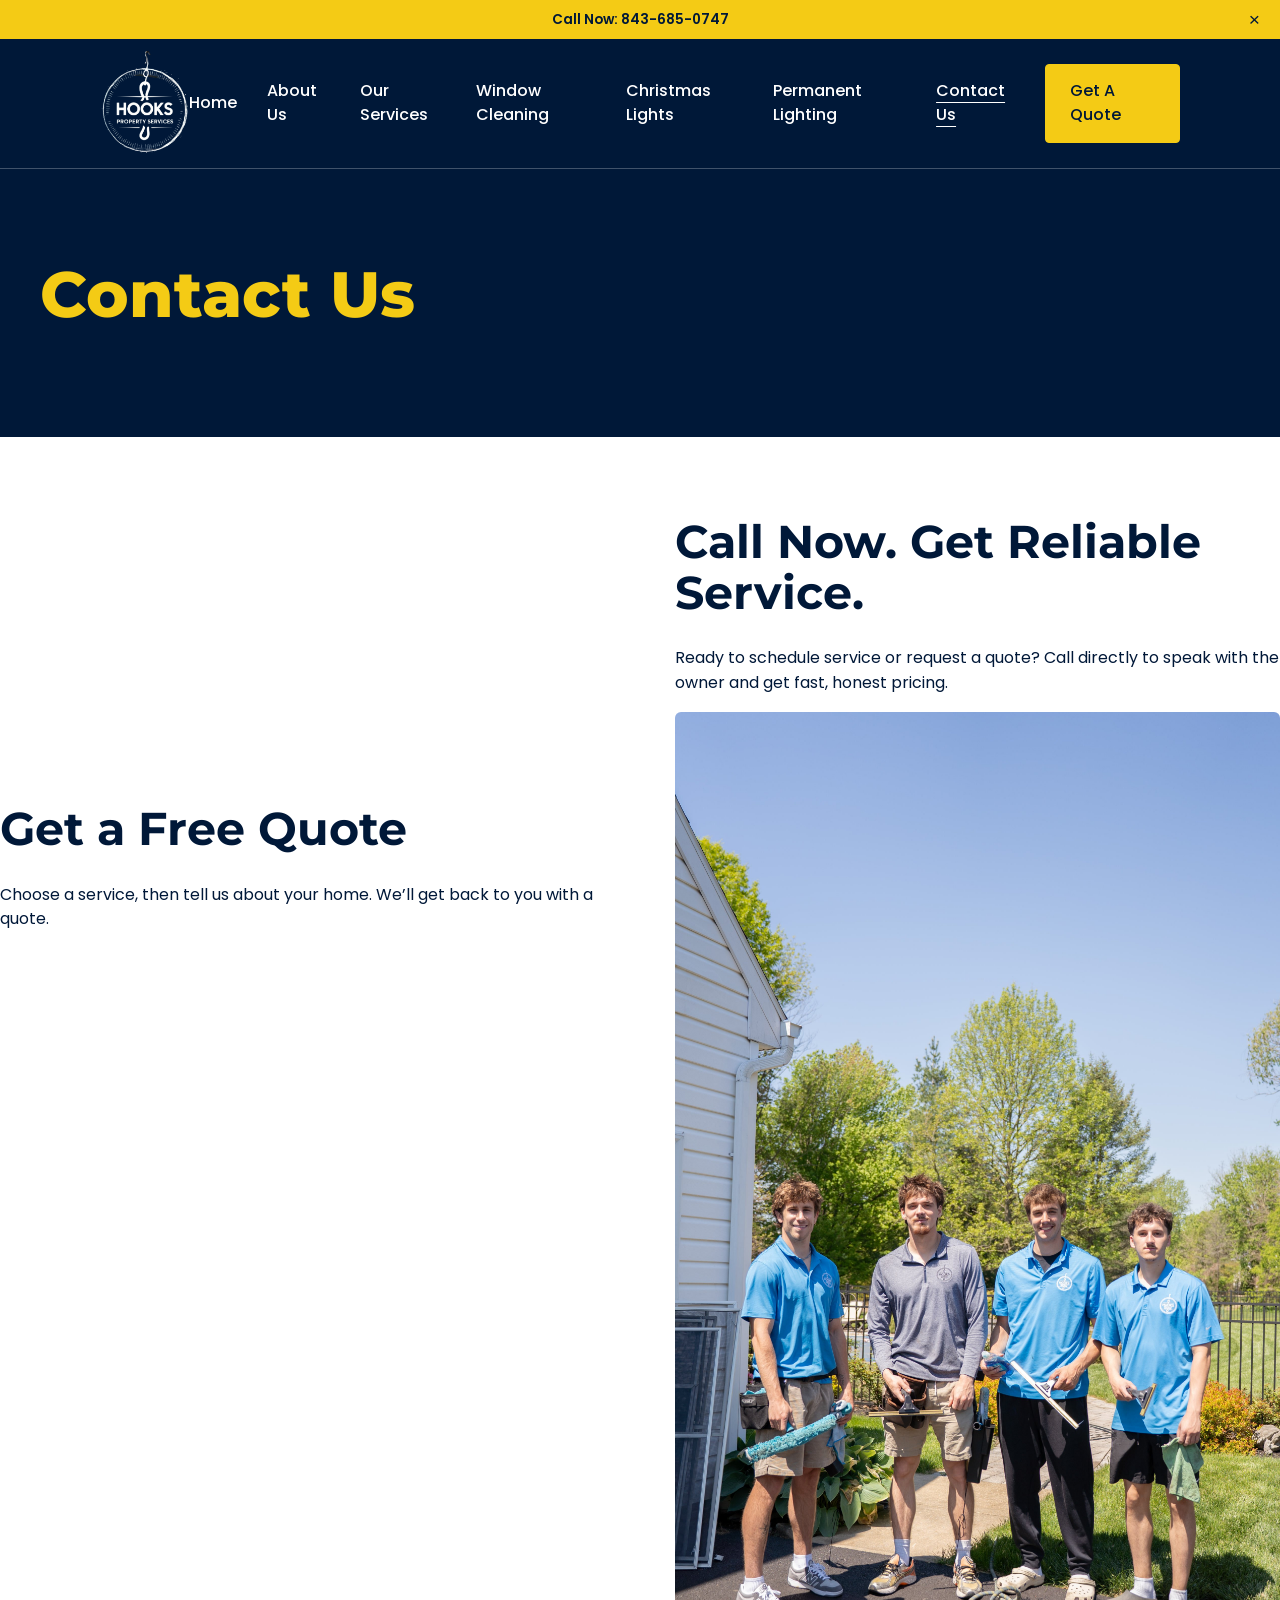
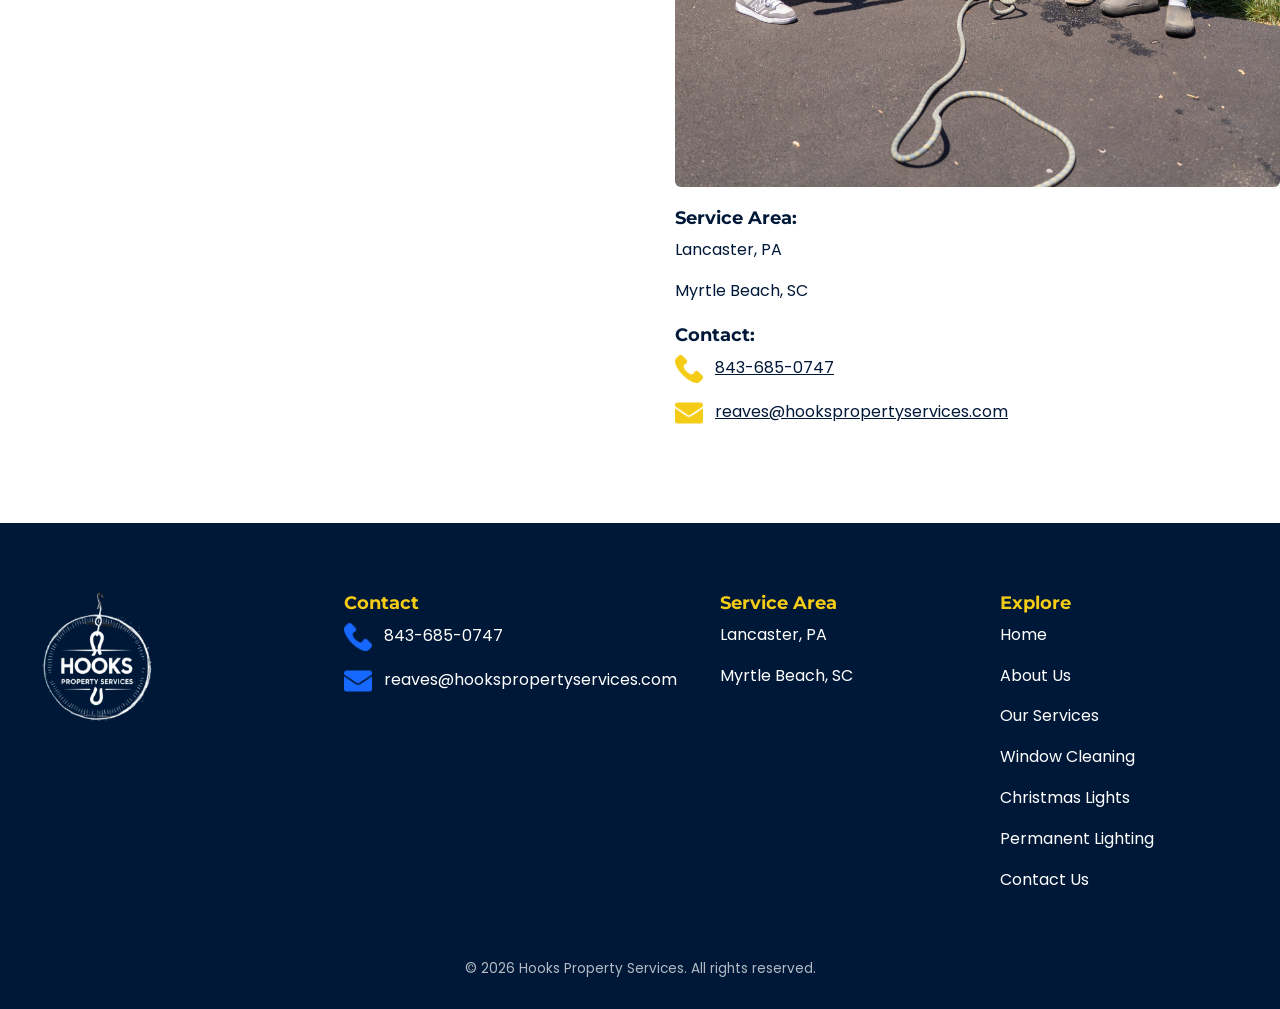
<file: contact-us/index.html>
<!doctype html>
<html lang="en-US">
<head>
<meta charset="utf-8">
<meta name="viewport" content="width=device-width, initial-scale=1">
<title>Contact Hooks Property Services | Window Cleaning Lancaster PA — Hooks Property Services</title>
<meta name="description" content="Call Hooks Property Services today for window cleaning, pressure washing, or junk removal in Lancaster, PA or Myrtle Beach, SC.">
<link rel="canonical" href="https://www.hookspropertyservices.com/contact-us">
<link rel="icon" type="image/x-icon" href="../favicon.ico">
<meta property="og:site_name" content="Hooks Property Services">
<meta property="og:title" content="Contact Hooks Property Services | Window Cleaning Lancaster PA — Hooks Property Services">
<meta property="og:url" content="https://www.hookspropertyservices.com/contact-us">
<meta property="og:type" content="website">
<meta property="og:description" content="Call Hooks Property Services today for window cleaning, pressure washing, or junk removal in Lancaster, PA or Myrtle Beach, SC.">
<meta property="og:image" content="https://www.hookspropertyservices.com/assets/logo.png">
<meta name="twitter:card" content="summary">
<meta name="twitter:title" content="Contact Hooks Property Services | Window Cleaning Lancaster PA — Hooks Property Services">
<meta name="twitter:description" content="Call Hooks Property Services today for window cleaning, pressure washing, or junk removal in Lancaster, PA or Myrtle Beach, SC.">
<meta name="twitter:image" content="https://www.hookspropertyservices.com/assets/logo.png">
<link rel="preconnect" href="https://fonts.googleapis.com">
<link rel="preconnect" href="https://fonts.gstatic.com" crossorigin>
<link href="https://fonts.googleapis.com/css2?family=Montserrat:wght@600;700;800&family=Poppins:wght@400;500;600&display=swap" rel="stylesheet">
<link rel="stylesheet" href="../assets/style.css">
<script type="application/ld+json">{"@context":"https://schema.org","@type":"HomeAndConstructionBusiness","name":"Hooks Property Services","url":"https://www.hookspropertyservices.com","telephone":"+1-843-685-0747","email":"reaves@hookspropertyservices.com","areaServed":["Lancaster, PA","Myrtle Beach, SC"]}</script>

</head>
<body class="inner">
<div class="announce" id="announce"><a href="tel:8436850747">Call Now: 843-685-0747</a><button type="button" aria-label="Close Announcement" onclick="document.getElementById('announce').remove()">&times;</button></div>
<header class="site-header">
  <a class="brand" href="../"><img src="../assets/logo.png" alt="Hooks Property Services" width="111" height="130"></a>
  <button class="menu-btn" type="button" aria-label="Menu" aria-expanded="false" onclick="var n=document.getElementById('nav');var o=n.classList.toggle('open');this.setAttribute('aria-expanded',o)">&#9776;</button>
  <nav id="nav"><a href="../">Home</a><a href="../about-us/">About Us</a><a href="../our-services/">Our Services</a><a href="../maintenance-plan/">Window Cleaning</a><a href="../christmas-lights/">Christmas Lights</a><a href="../permanent-lighting/">Permanent Lighting</a><a href="../contact-us/" aria-current="page">Contact Us</a><a class="btn btn-sm" href="../contact-us/">Get A Quote</a></nav>
</header>
<main>

<section class="page-title navy"><div class="wrap"><h1 class="y">Contact Us</h1></div></section>
<section class="wrap two pad">
  <div><h2>Get a Free Quote</h2><p>Choose a service, then tell us about your home. We’ll get back to you with a quote.</p><iframe class="flyra" src="https://app.flyra.io/f/piltjcqk?embed=1" title="Get a Free Quote" loading="lazy"></iframe></div>
  <div><h2>Call Now. Get Reliable Service.</h2>
  <p>Ready to schedule service or request a quote? Call directly to speak with the owner and get fast, honest pricing.</p>
  <img class="photo" src="../assets/hooks-crew-four.jpg" alt="The Hooks Property Services crew" loading="lazy">
  <h4>Service Area:</h4><p>Lancaster, PA</p><p>Myrtle Beach, SC</p>
  <h4>Contact:</h4>
  <p class="ic"><img src="../assets/phone-icon.png" alt="" width="28" height="28"><a href="tel:8436850747">843-685-0747</a></p>
  <p class="ic"><img src="../assets/email-icon.png" alt="" width="28" height="28"><a href="mailto:reaves@hookspropertyservices.com">reaves@hookspropertyservices.com</a></p></div>
</section>

</main>
<footer class="site-footer">
  <div class="wrap foot-grid">
    <div><img src="../assets/logo.png" alt="Hooks Property Services" width="113" height="132"></div>
    <div><h4>Contact</h4>
      <p class="ic"><img src="../assets/phone-icon.png" alt="" width="28" height="28"><a href="tel:8436850747">843-685-0747</a></p>
      <p class="ic"><img src="../assets/email-icon.png" alt="" width="28" height="28"><a href="mailto:reaves@hookspropertyservices.com">reaves@hookspropertyservices.com</a></p></div>
    <div><h4>Service Area</h4><p>Lancaster, PA</p><p>Myrtle Beach, SC</p></div>
    <div><h4>Explore</h4><p><a href="../">Home</a></p><p><a href="../about-us/">About Us</a></p><p><a href="../our-services/">Our Services</a></p><p><a href="../maintenance-plan/">Window Cleaning</a></p><p><a href="../christmas-lights/">Christmas Lights</a></p><p><a href="../permanent-lighting/">Permanent Lighting</a></p><p><a href="../contact-us/">Contact Us</a></p></div>
  </div>
  <p class="copy">&copy; <span id="yr">2026</span> Hooks Property Services. All rights reserved.</p>
</footer>
<script>document.getElementById('yr').textContent=new Date().getFullYear();</script>

</body>
</html>
</file>
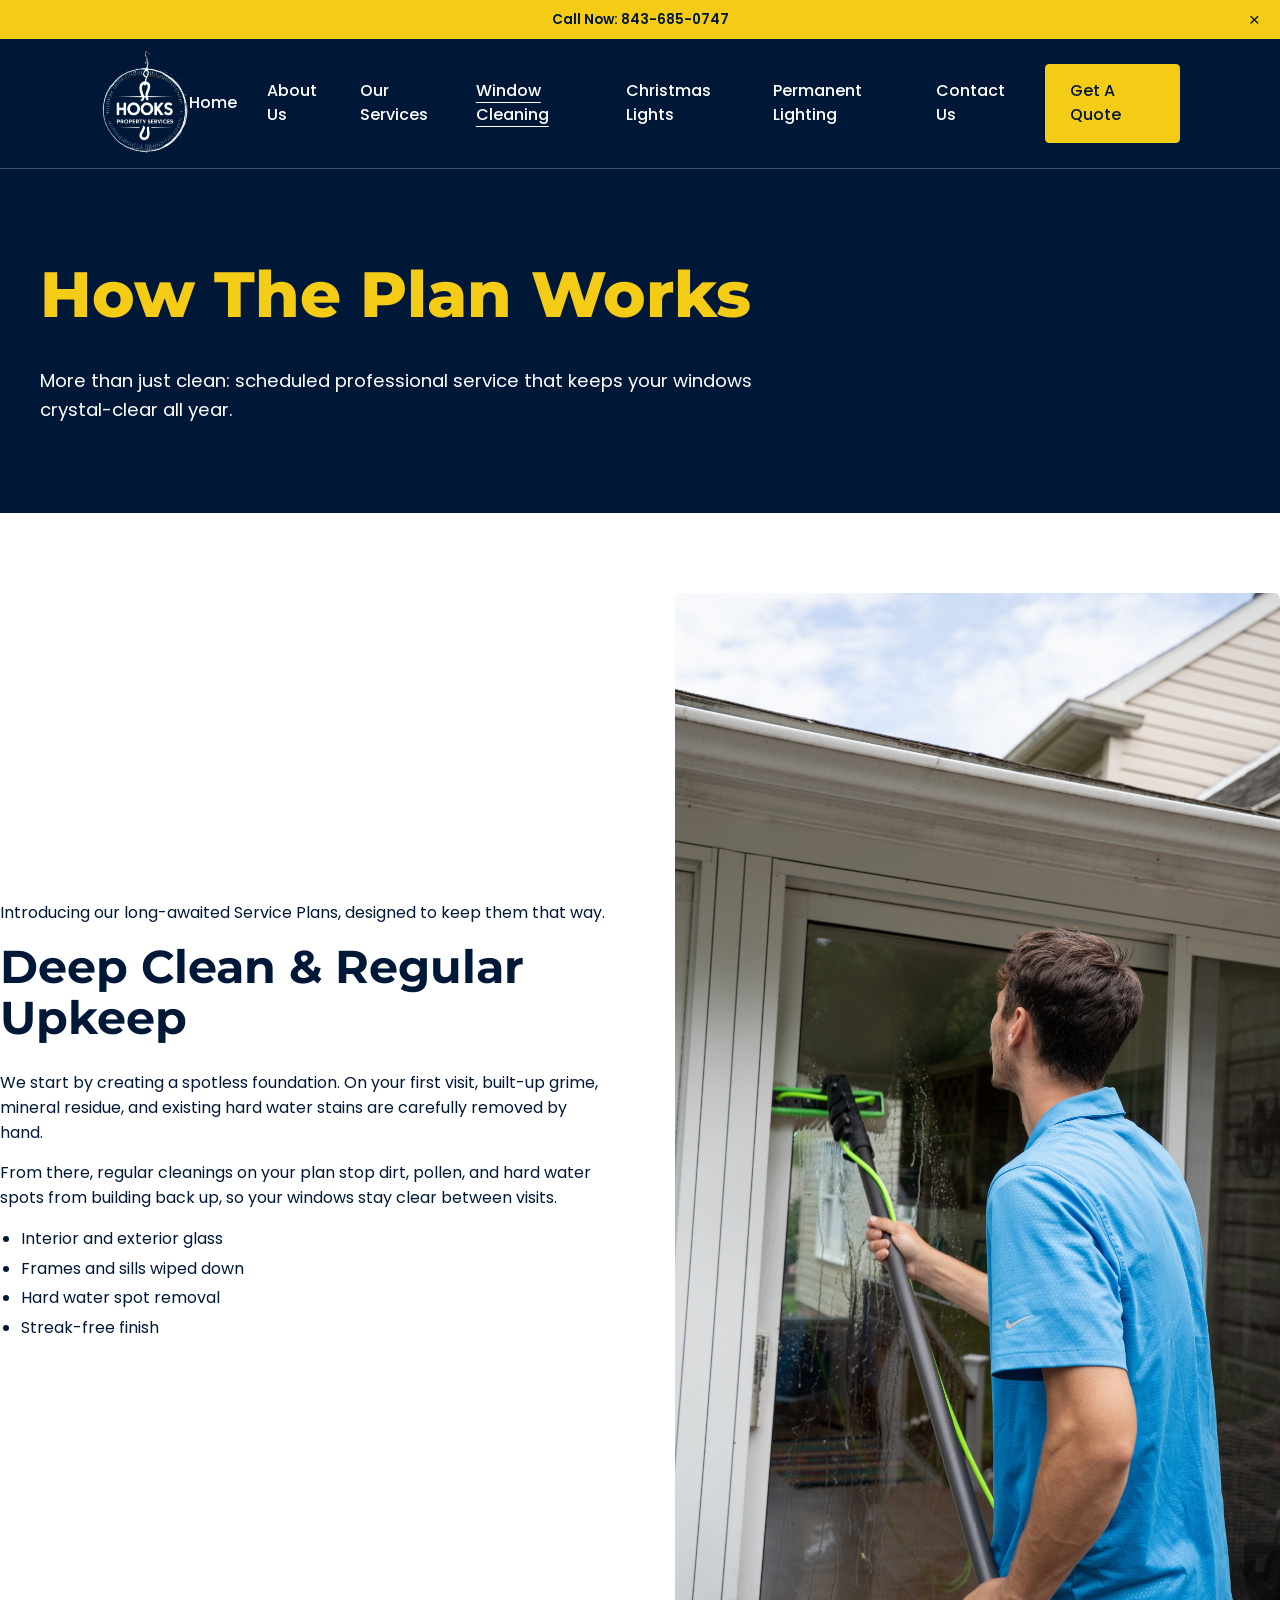
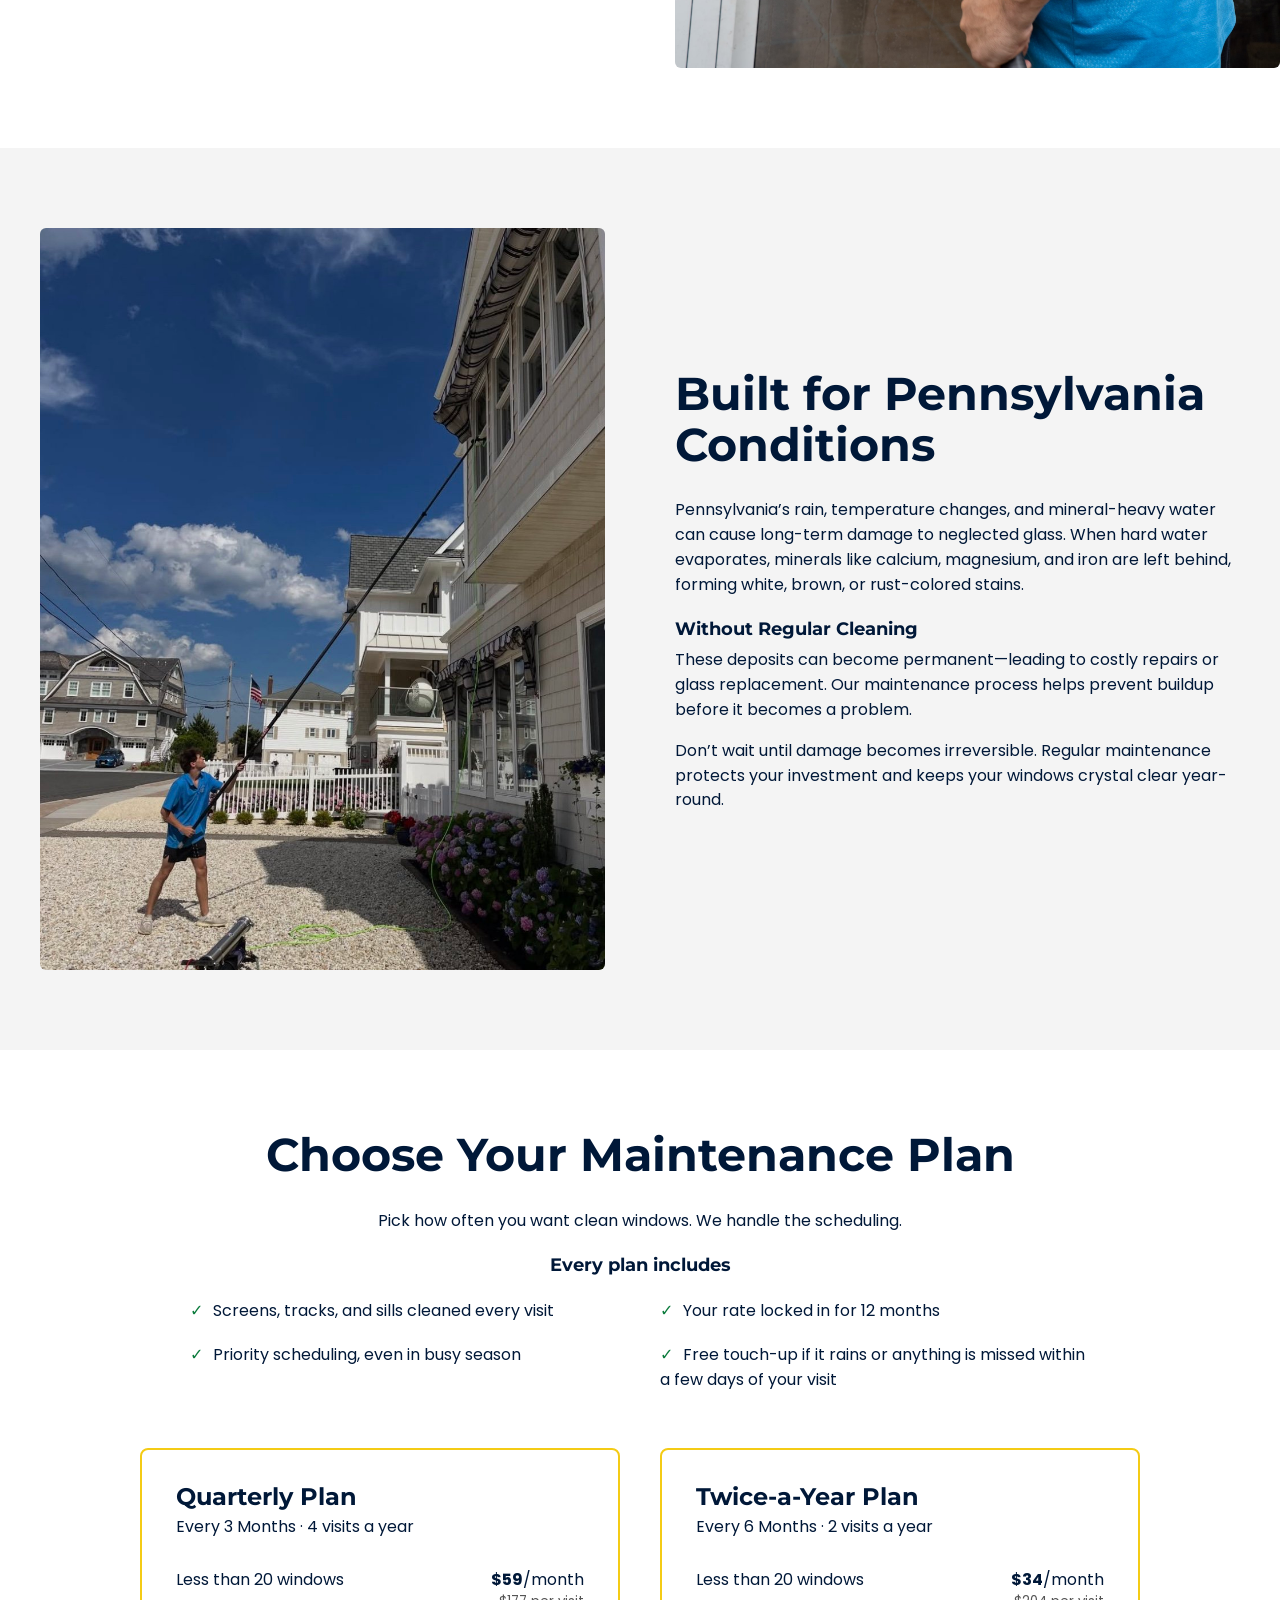
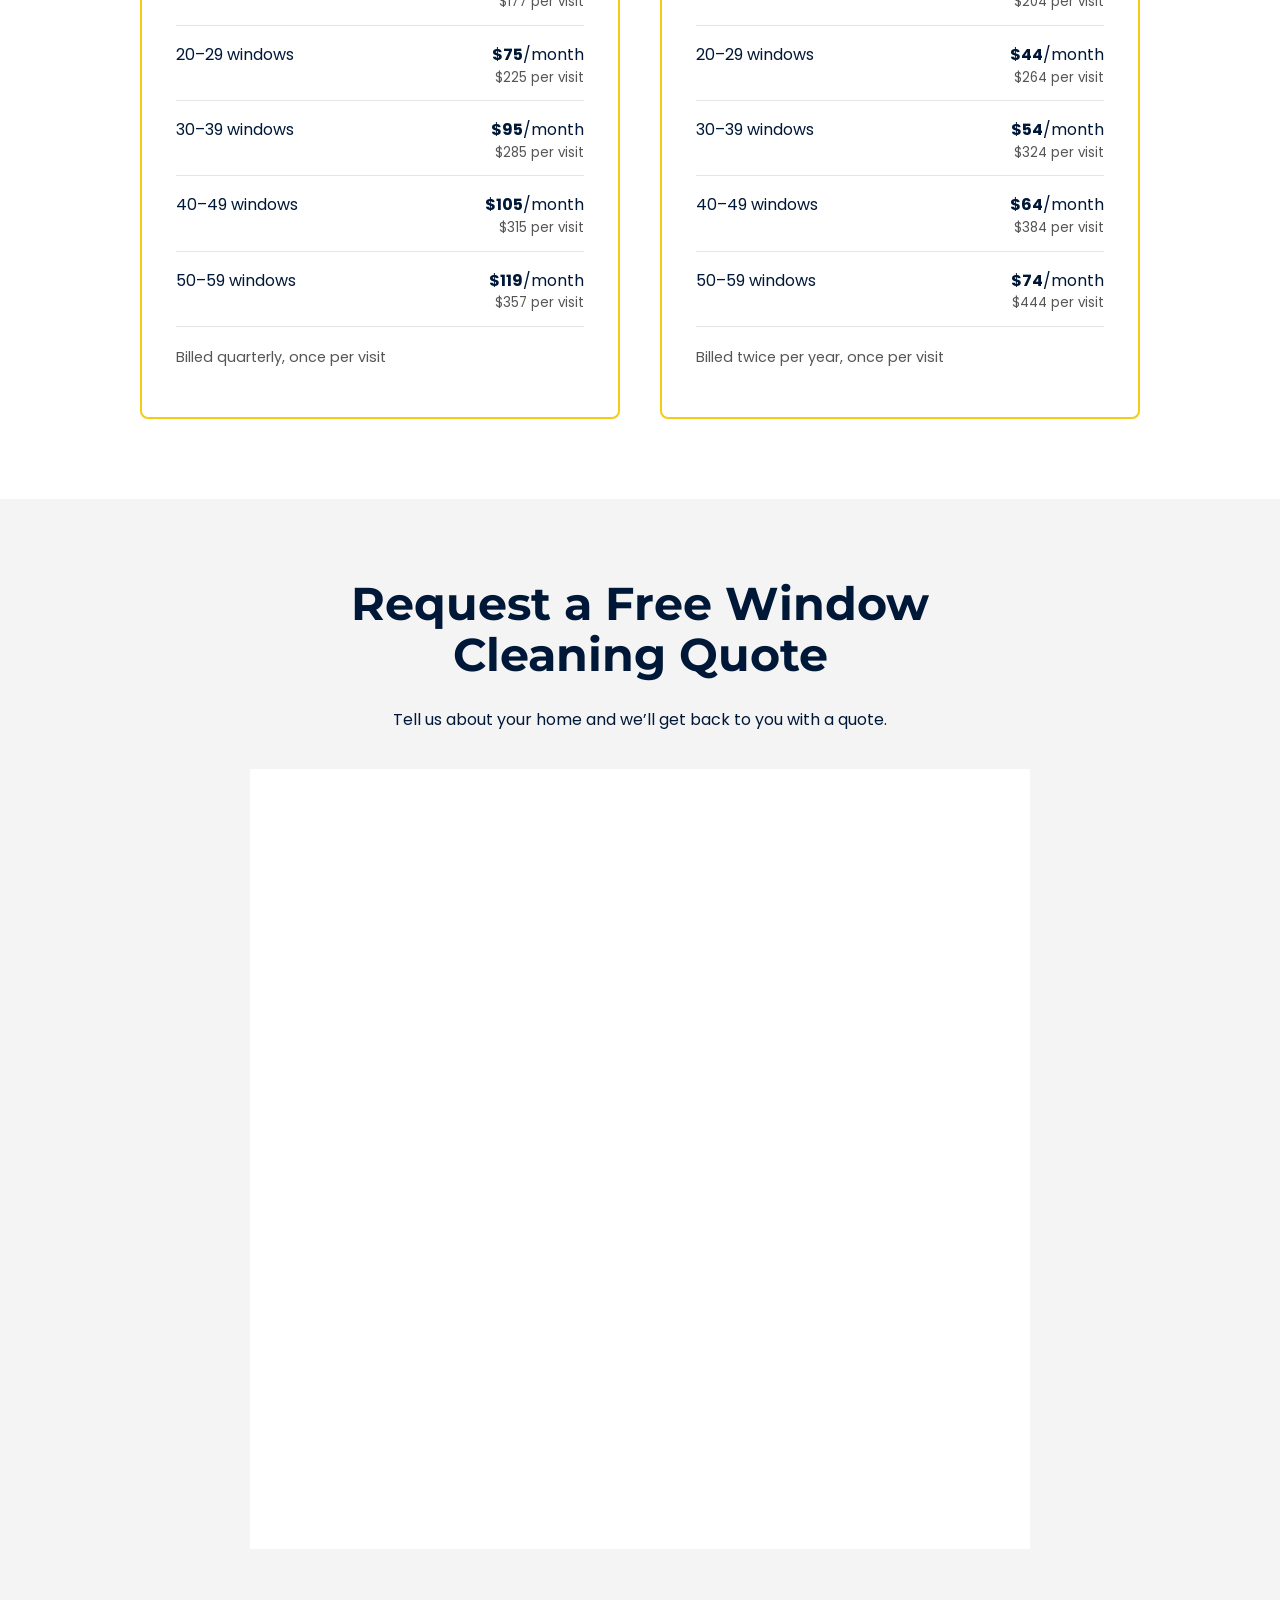
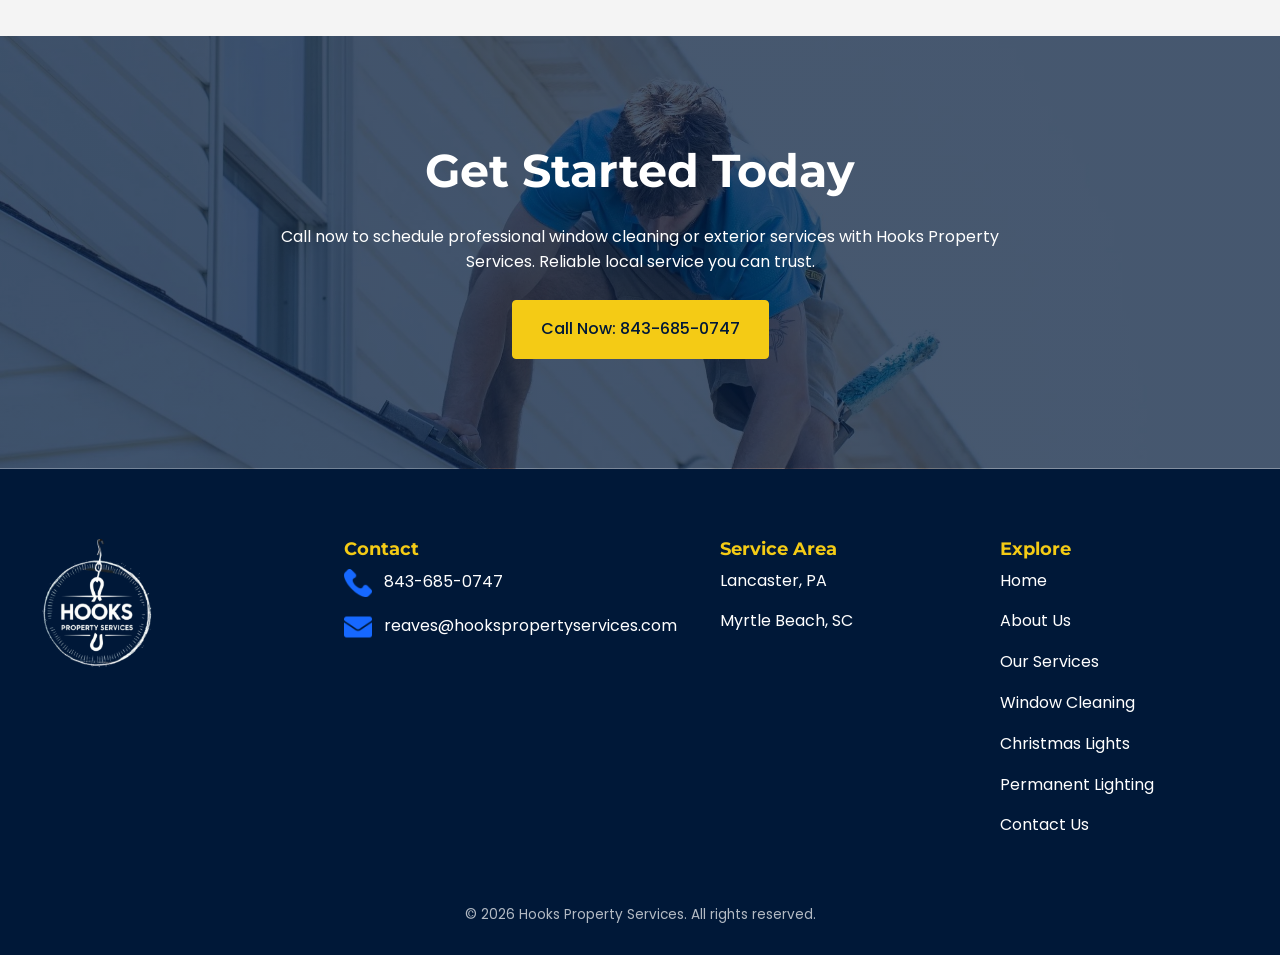
<file: maintenance-plan/index.html>
<!doctype html>
<html lang="en-US">
<head>
<meta charset="utf-8">
<meta name="viewport" content="width=device-width, initial-scale=1">
<title>Window Cleaning &amp; Maintenance Plans | Lancaster, PA — Hooks Property Services</title>
<meta name="description" content="Professional interior and exterior window cleaning in Lancaster, PA. Choose a quarterly or twice-a-year maintenance plan with screens, tracks, and sills included. Get a free quote.">
<link rel="canonical" href="https://www.hookspropertyservices.com/maintenance-plan">
<link rel="icon" type="image/x-icon" href="../favicon.ico">
<meta property="og:site_name" content="Hooks Property Services">
<meta property="og:title" content="Window Cleaning &amp; Maintenance Plans | Lancaster, PA — Hooks Property Services">
<meta property="og:url" content="https://www.hookspropertyservices.com/maintenance-plan">
<meta property="og:type" content="website">
<meta property="og:description" content="Professional interior and exterior window cleaning in Lancaster, PA. Choose a quarterly or twice-a-year maintenance plan with screens, tracks, and sills included. Get a free quote.">
<meta property="og:image" content="https://www.hookspropertyservices.com/assets/logo.png">
<meta name="twitter:card" content="summary">
<meta name="twitter:title" content="Window Cleaning &amp; Maintenance Plans | Lancaster, PA — Hooks Property Services">
<meta name="twitter:description" content="Professional interior and exterior window cleaning in Lancaster, PA. Choose a quarterly or twice-a-year maintenance plan with screens, tracks, and sills included. Get a free quote.">
<meta name="twitter:image" content="https://www.hookspropertyservices.com/assets/logo.png">
<link rel="preconnect" href="https://fonts.googleapis.com">
<link rel="preconnect" href="https://fonts.gstatic.com" crossorigin>
<link href="https://fonts.googleapis.com/css2?family=Montserrat:wght@600;700;800&family=Poppins:wght@400;500;600&display=swap" rel="stylesheet">
<link rel="stylesheet" href="../assets/style.css">
<script type="application/ld+json">{"@context":"https://schema.org","@type":"HomeAndConstructionBusiness","name":"Hooks Property Services","url":"https://www.hookspropertyservices.com","telephone":"+1-843-685-0747","email":"reaves@hookspropertyservices.com","areaServed":["Lancaster, PA","Myrtle Beach, SC"]}</script>

</head>
<body class="inner">
<div class="announce" id="announce"><a href="tel:8436850747">Call Now: 843-685-0747</a><button type="button" aria-label="Close Announcement" onclick="document.getElementById('announce').remove()">&times;</button></div>
<header class="site-header">
  <a class="brand" href="../"><img src="../assets/logo.png" alt="Hooks Property Services" width="111" height="130"></a>
  <button class="menu-btn" type="button" aria-label="Menu" aria-expanded="false" onclick="var n=document.getElementById('nav');var o=n.classList.toggle('open');this.setAttribute('aria-expanded',o)">&#9776;</button>
  <nav id="nav"><a href="../">Home</a><a href="../about-us/">About Us</a><a href="../our-services/">Our Services</a><a href="../maintenance-plan/" aria-current="page">Window Cleaning</a><a href="../christmas-lights/">Christmas Lights</a><a href="../permanent-lighting/">Permanent Lighting</a><a href="../contact-us/">Contact Us</a><a class="btn btn-sm" href="../contact-us/">Get A Quote</a></nav>
</header>
<main>

<section class="page-title navy"><div class="wrap"><h1 class="y">How The Plan Works</h1><p class="lead">More than just clean: scheduled professional service that keeps your windows crystal-clear all year.</p></div></section>
<section class="wrap two pad">
  <div><p>Introducing our long-awaited Service Plans, designed to keep them that way.</p>
  <h2>Deep Clean &amp; Regular Upkeep</h2>
  <p>We start by creating a spotless foundation. On your first visit, built-up grime, mineral residue, and existing hard water stains are carefully removed by hand.</p>
  <p>From there, regular cleanings on your plan stop dirt, pollen, and hard water spots from building back up, so your windows stay clear between visits.</p>
  <ul><li>Interior and exterior glass</li><li>Frames and sills wiped down</li><li>Hard water spot removal</li><li>Streak-free finish</li></ul></div>
  <div><img class="photo" src="../assets/pole-sliding-door.jpg" alt="Cleaning a sliding door with a pole" loading="lazy"></div>
</section>
<section class="gray pad"><div class="wrap two">
  <div><img class="photo" src="../assets/water-fed-pole.jpg" alt="Water-fed pole window cleaning" loading="lazy"></div>
  <div><h2>Built for Pennsylvania Conditions</h2>
  <p>Pennsylvania’s rain, temperature changes, and mineral-heavy water can cause long-term damage to neglected glass. When hard water evaporates, minerals like calcium, magnesium, and iron are left behind, forming white, brown, or rust-colored stains.</p>
  <h4>Without Regular Cleaning</h4>
  <p>These deposits can become permanent—leading to costly repairs or glass replacement. Our maintenance process helps prevent buildup before it becomes a problem.</p>
  <p>Don’t wait until damage becomes irreversible. Regular maintenance protects your investment and keeps your windows crystal clear year-round.</p></div>
</div></section>
<section class="wrap pad"><h2 class="center">Choose Your Maintenance Plan</h2>
  <p class="center">Pick how often you want clean windows. We handle the scheduling.</p>
  <h4 class="center">Every plan includes</h4>
  <ul class="checks"><li>Screens, tracks, and sills cleaned every visit</li><li>Your rate locked in for 12 months</li><li>Priority scheduling, even in busy season</li><li>Free touch-up if it rains or anything is missed within a few days of your visit</li></ul>
  <div class="plans">
    <div class="plan"><h3>Quarterly Plan</h3><p>Every 3 Months · 4 visits a year</p><ul class="price"><li><span>Less than 20 windows</span><span><strong>$59</strong>/month<small>$177 per visit</small></span></li><li><span>20–29 windows</span><span><strong>$75</strong>/month<small>$225 per visit</small></span></li><li><span>30–39 windows</span><span><strong>$95</strong>/month<small>$285 per visit</small></span></li><li><span>40–49 windows</span><span><strong>$105</strong>/month<small>$315 per visit</small></span></li><li><span>50–59 windows</span><span><strong>$119</strong>/month<small>$357 per visit</small></span></li></ul><p class="note">Billed quarterly, once per visit</p></div>
    <div class="plan"><h3>Twice-a-Year Plan</h3><p>Every 6 Months · 2 visits a year</p><ul class="price"><li><span>Less than 20 windows</span><span><strong>$34</strong>/month<small>$204 per visit</small></span></li><li><span>20–29 windows</span><span><strong>$44</strong>/month<small>$264 per visit</small></span></li><li><span>30–39 windows</span><span><strong>$54</strong>/month<small>$324 per visit</small></span></li><li><span>40–49 windows</span><span><strong>$64</strong>/month<small>$384 per visit</small></span></li><li><span>50–59 windows</span><span><strong>$74</strong>/month<small>$444 per visit</small></span></li></ul><p class="note">Billed twice per year, once per visit</p></div>
  </div></section>
<section class="gray pad"><div class="wrap narrow"><h2 class="center">Request a Free Window Cleaning Quote</h2>
  <p class="center">Tell us about your home and we’ll get back to you with a quote.</p><iframe class="flyra" src="https://app.flyra.io/f/piltjcqk?embed=1" title="Request a Free Window Cleaning Quote" loading="lazy"></iframe></div></section>
<section class="cta" style="background-image:linear-gradient(rgba(0,24,56,.72),rgba(0,24,56,.72)),url('../assets/cta-bg.jpg')">
  <div class="wrap center"><h2>Get Started Today</h2><p>Call now to schedule professional window cleaning or exterior services with Hooks Property Services. Reliable local service you can trust.</p>
  <a class="btn" href="tel:8436850747">Call Now: 843-685-0747</a></div></section>

</main>
<footer class="site-footer">
  <div class="wrap foot-grid">
    <div><img src="../assets/logo.png" alt="Hooks Property Services" width="113" height="132"></div>
    <div><h4>Contact</h4>
      <p class="ic"><img src="../assets/phone-icon.png" alt="" width="28" height="28"><a href="tel:8436850747">843-685-0747</a></p>
      <p class="ic"><img src="../assets/email-icon.png" alt="" width="28" height="28"><a href="mailto:reaves@hookspropertyservices.com">reaves@hookspropertyservices.com</a></p></div>
    <div><h4>Service Area</h4><p>Lancaster, PA</p><p>Myrtle Beach, SC</p></div>
    <div><h4>Explore</h4><p><a href="../">Home</a></p><p><a href="../about-us/">About Us</a></p><p><a href="../our-services/">Our Services</a></p><p><a href="../maintenance-plan/">Window Cleaning</a></p><p><a href="../christmas-lights/">Christmas Lights</a></p><p><a href="../permanent-lighting/">Permanent Lighting</a></p><p><a href="../contact-us/">Contact Us</a></p></div>
  </div>
  <p class="copy">&copy; <span id="yr">2026</span> Hooks Property Services. All rights reserved.</p>
</footer>
<script>document.getElementById('yr').textContent=new Date().getFullYear();</script>

</body>
</html>
</file>
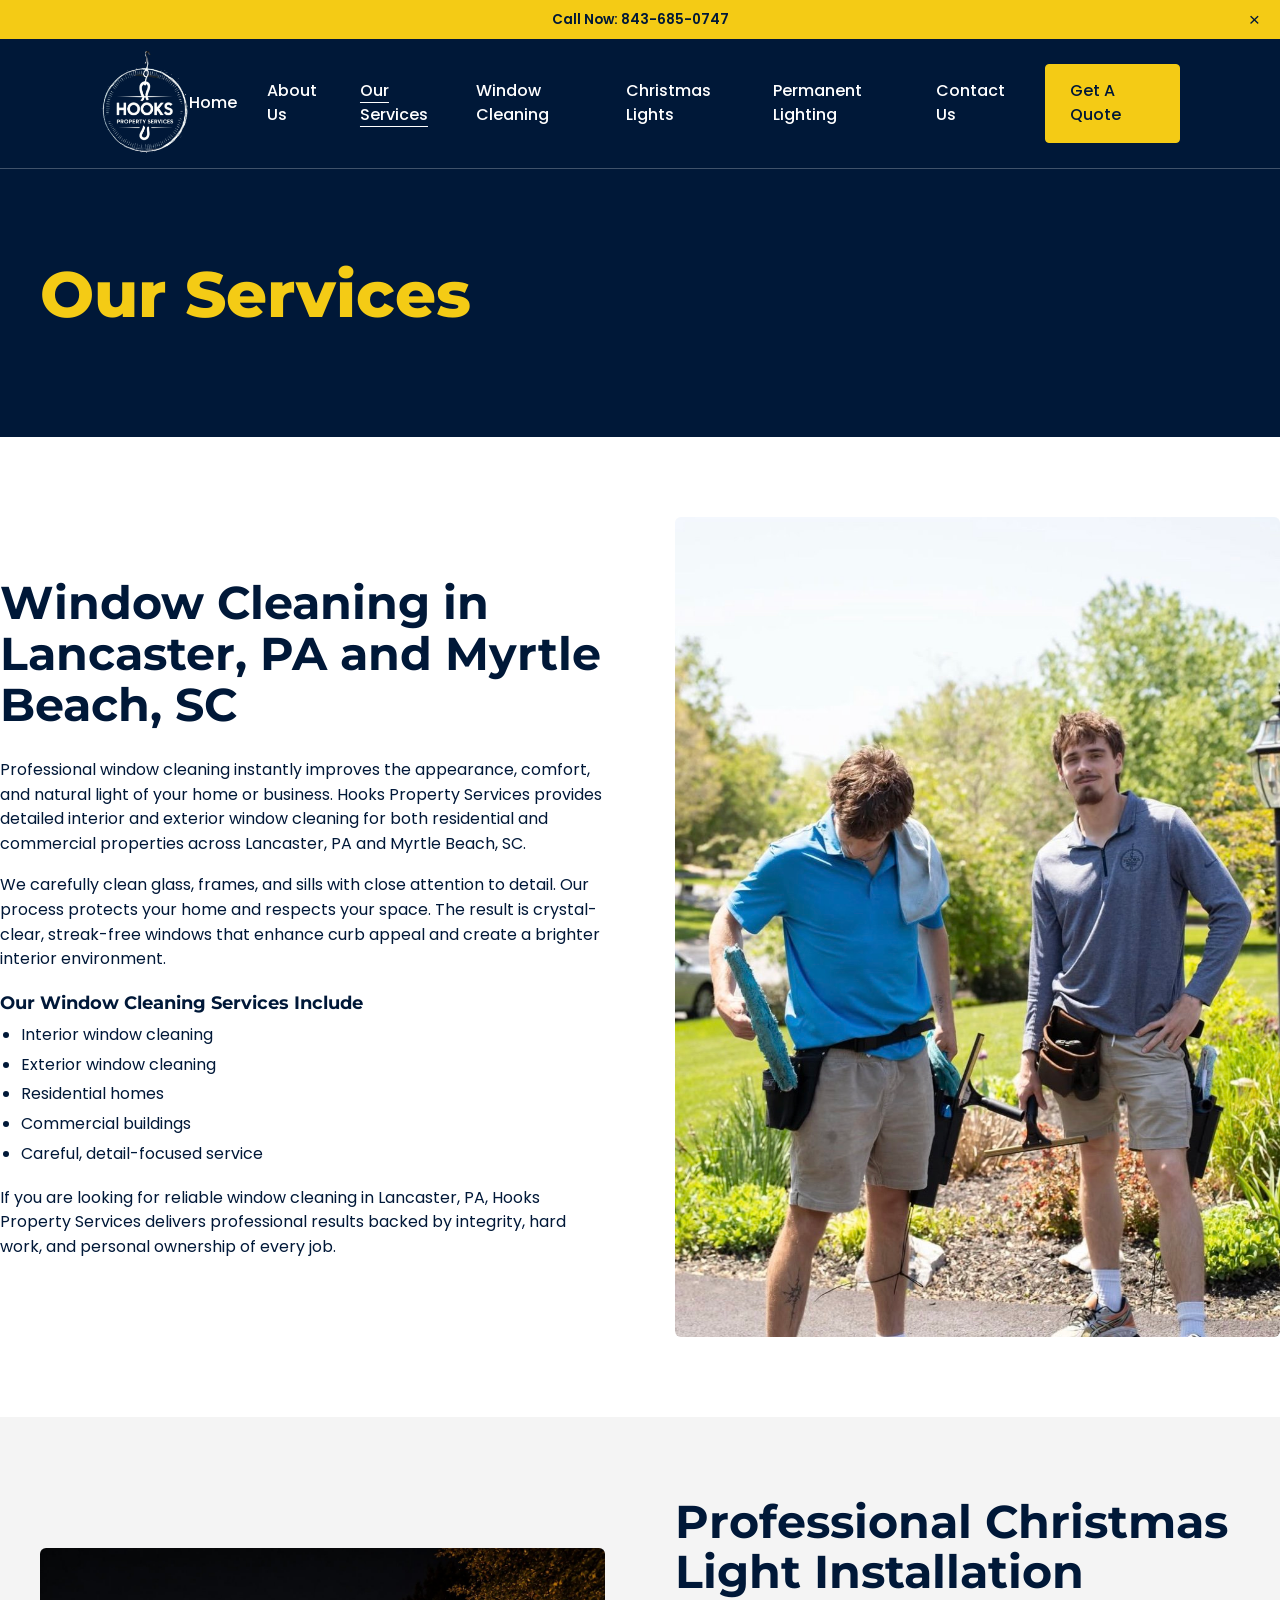
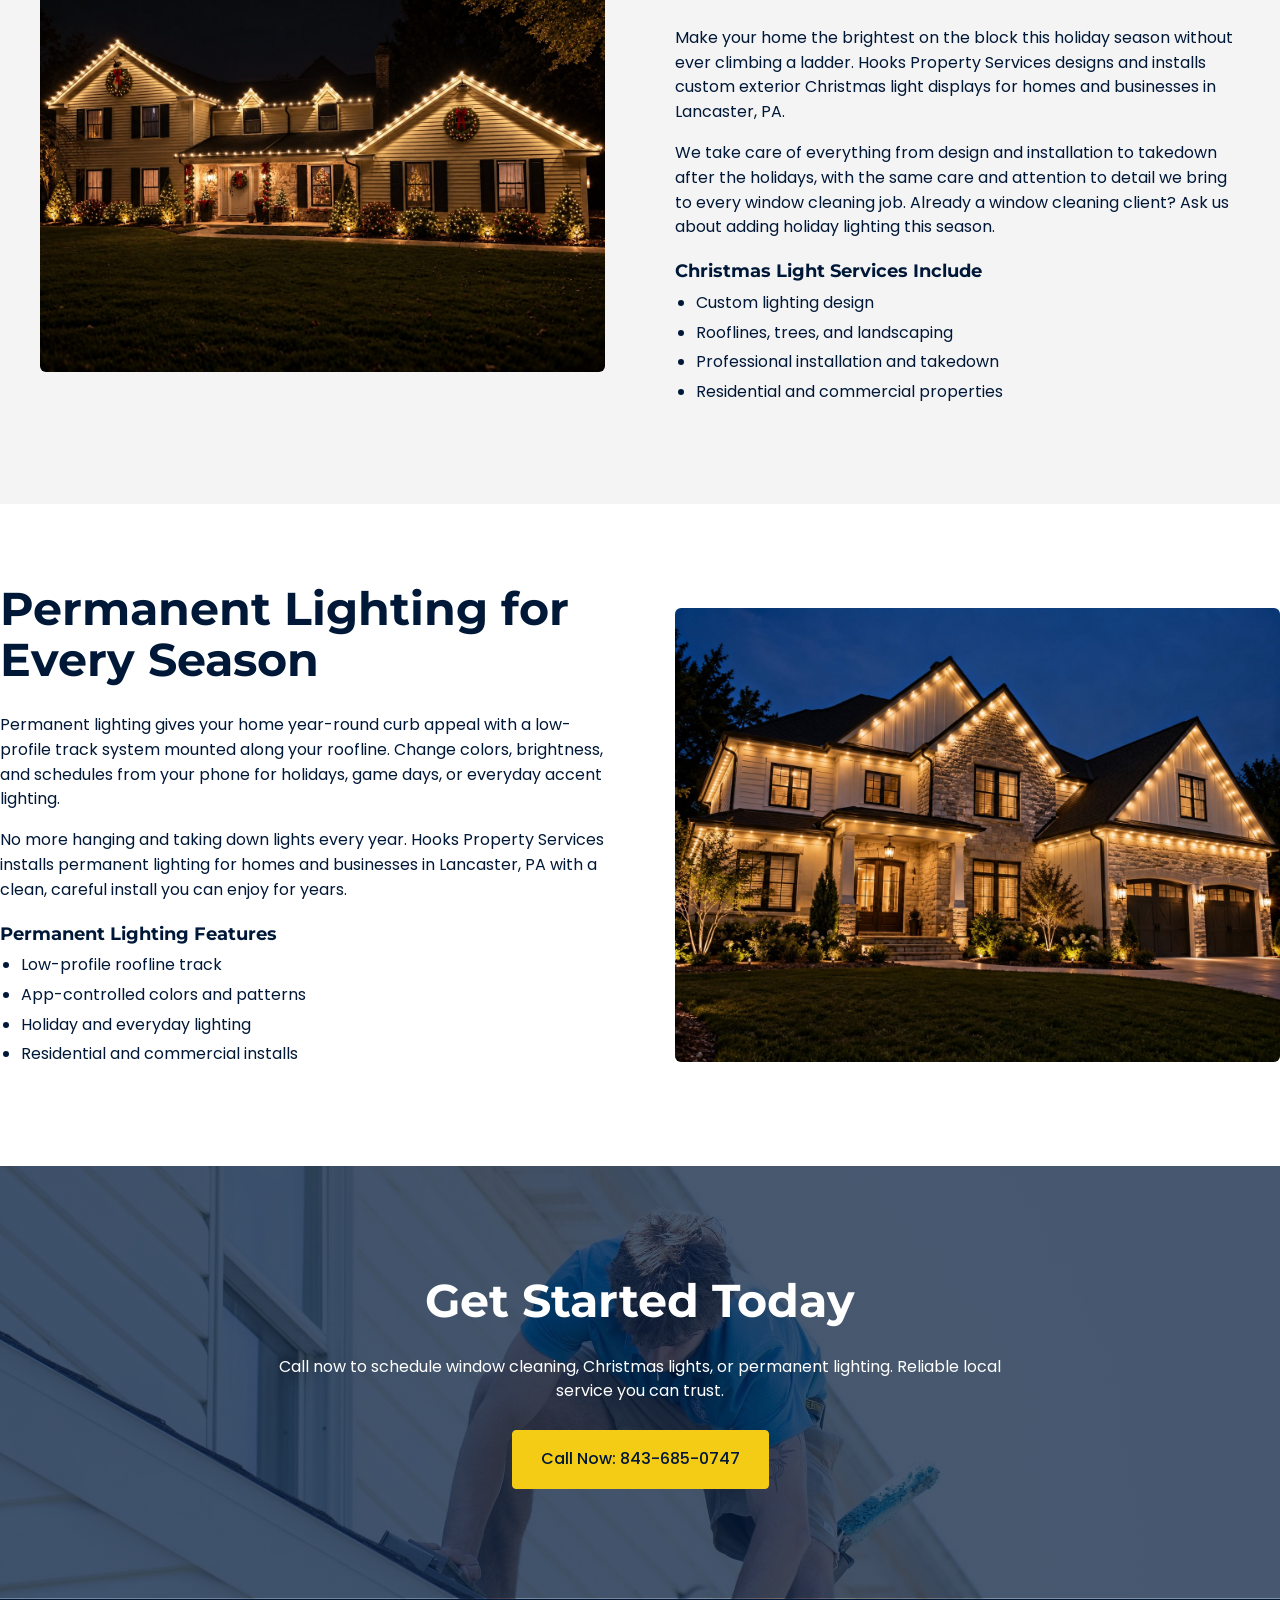
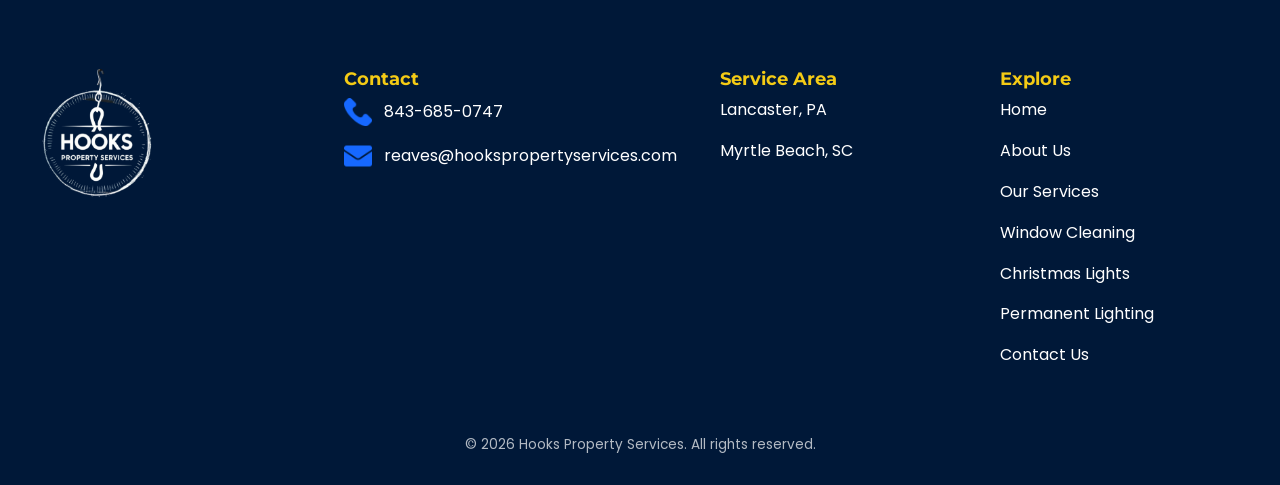
<file: our-services/index.html>
<!doctype html>
<html lang="en-US">
<head>
<meta charset="utf-8">
<meta name="viewport" content="width=device-width, initial-scale=1">
<title>Window Cleaning, Christmas Lights &amp; Permanent Lighting | Lancaster, PA — Hooks Property Services</title>
<meta name="description" content="Professional window cleaning in Lancaster, PA and Myrtle Beach, SC, plus Christmas light installation and permanent lighting in Lancaster. Call Hooks Property Services today.">
<link rel="canonical" href="https://www.hookspropertyservices.com/our-services">
<link rel="icon" type="image/x-icon" href="../favicon.ico">
<meta property="og:site_name" content="Hooks Property Services">
<meta property="og:title" content="Window Cleaning, Christmas Lights &amp; Permanent Lighting | Lancaster, PA — Hooks Property Services">
<meta property="og:url" content="https://www.hookspropertyservices.com/our-services">
<meta property="og:type" content="website">
<meta property="og:description" content="Professional window cleaning in Lancaster, PA and Myrtle Beach, SC, plus Christmas light installation and permanent lighting in Lancaster. Call Hooks Property Services today.">
<meta property="og:image" content="https://www.hookspropertyservices.com/assets/logo.png">
<meta name="twitter:card" content="summary">
<meta name="twitter:title" content="Window Cleaning, Christmas Lights &amp; Permanent Lighting | Lancaster, PA — Hooks Property Services">
<meta name="twitter:description" content="Professional window cleaning in Lancaster, PA and Myrtle Beach, SC, plus Christmas light installation and permanent lighting in Lancaster. Call Hooks Property Services today.">
<meta name="twitter:image" content="https://www.hookspropertyservices.com/assets/logo.png">
<link rel="preconnect" href="https://fonts.googleapis.com">
<link rel="preconnect" href="https://fonts.gstatic.com" crossorigin>
<link href="https://fonts.googleapis.com/css2?family=Montserrat:wght@600;700;800&family=Poppins:wght@400;500;600&display=swap" rel="stylesheet">
<link rel="stylesheet" href="../assets/style.css">
<script type="application/ld+json">{"@context":"https://schema.org","@type":"HomeAndConstructionBusiness","name":"Hooks Property Services","url":"https://www.hookspropertyservices.com","telephone":"+1-843-685-0747","email":"reaves@hookspropertyservices.com","areaServed":["Lancaster, PA","Myrtle Beach, SC"]}</script>

</head>
<body class="inner">
<div class="announce" id="announce"><a href="tel:8436850747">Call Now: 843-685-0747</a><button type="button" aria-label="Close Announcement" onclick="document.getElementById('announce').remove()">&times;</button></div>
<header class="site-header">
  <a class="brand" href="../"><img src="../assets/logo.png" alt="Hooks Property Services" width="111" height="130"></a>
  <button class="menu-btn" type="button" aria-label="Menu" aria-expanded="false" onclick="var n=document.getElementById('nav');var o=n.classList.toggle('open');this.setAttribute('aria-expanded',o)">&#9776;</button>
  <nav id="nav"><a href="../">Home</a><a href="../about-us/">About Us</a><a href="../our-services/" aria-current="page">Our Services</a><a href="../maintenance-plan/">Window Cleaning</a><a href="../christmas-lights/">Christmas Lights</a><a href="../permanent-lighting/">Permanent Lighting</a><a href="../contact-us/">Contact Us</a><a class="btn btn-sm" href="../contact-us/">Get A Quote</a></nav>
</header>
<main>

<section class="page-title navy"><div class="wrap"><h1 class="y">Our Services</h1></div></section>
<section class="wrap two pad">
  <div><h2>Window Cleaning in Lancaster, PA and Myrtle Beach, SC</h2>
  <p>Professional window cleaning instantly improves the appearance, comfort, and natural light of your home or business. Hooks Property Services provides detailed interior and exterior window cleaning for both residential and commercial properties across Lancaster, PA and Myrtle Beach, SC.</p>
  <p>We carefully clean glass, frames, and sills with close attention to detail. Our process protects your home and respects your space. The result is crystal-clear, streak-free windows that enhance curb appeal and create a brighter interior environment.</p>
  <h4>Our Window Cleaning Services Include</h4>
  <ul><li>Interior window cleaning</li><li>Exterior window cleaning</li><li>Residential homes</li><li>Commercial buildings</li><li>Careful, detail-focused service</li></ul>
  <p>If you are looking for reliable window cleaning in Lancaster, PA, Hooks Property Services delivers professional results backed by integrity, hard work, and personal ownership of every job.</p></div>
  <div><img class="photo" src="../assets/hooks-crew-tools.jpg" alt="Hooks Property Services crew with window cleaning tools" loading="lazy"></div>
</section>
<section class="gray pad"><div class="wrap two">
  <div><img class="photo" src="../assets/christmas-lights-decorated.jpg" alt="Custom Christmas light installation" loading="lazy"></div>
  <div><h2>Professional Christmas Light Installation</h2>
  <p>Make your home the brightest on the block this holiday season without ever climbing a ladder. Hooks Property Services designs and installs custom exterior Christmas light displays for homes and businesses in Lancaster, PA.</p>
  <p>We take care of everything from design and installation to takedown after the holidays, with the same care and attention to detail we bring to every window cleaning job. Already a window cleaning client? Ask us about adding holiday lighting this season.</p>
  <h4>Christmas Light Services Include</h4>
  <ul><li>Custom lighting design</li><li>Rooflines, trees, and landscaping</li><li>Professional installation and takedown</li><li>Residential and commercial properties</li></ul></div>
</div></section>
<section class="wrap two pad">
  <div><h2>Permanent Lighting for Every Season</h2>
  <p>Permanent lighting gives your home year-round curb appeal with a low-profile track system mounted along your roofline. Change colors, brightness, and schedules from your phone for holidays, game days, or everyday accent lighting.</p>
  <p>No more hanging and taking down lights every year. Hooks Property Services installs permanent lighting for homes and businesses in Lancaster, PA with a clean, careful install you can enjoy for years.</p>
  <h4>Permanent Lighting Features</h4>
  <ul><li>Low-profile roofline track</li><li>App-controlled colors and patterns</li><li>Holiday and everyday lighting</li><li>Residential and commercial installs</li></ul></div>
  <div><img class="photo" src="../assets/permanent-lighting.jpg" alt="Permanent roofline lighting" loading="lazy"></div>
</section>
<section class="cta" style="background-image:linear-gradient(rgba(0,24,56,.72),rgba(0,24,56,.72)),url('../assets/cta-bg.jpg')">
  <div class="wrap center"><h2>Get Started Today</h2><p>Call now to schedule window cleaning, Christmas lights, or permanent lighting. Reliable local service you can trust.</p>
  <a class="btn" href="tel:8436850747">Call Now: 843-685-0747</a></div></section>

</main>
<footer class="site-footer">
  <div class="wrap foot-grid">
    <div><img src="../assets/logo.png" alt="Hooks Property Services" width="113" height="132"></div>
    <div><h4>Contact</h4>
      <p class="ic"><img src="../assets/phone-icon.png" alt="" width="28" height="28"><a href="tel:8436850747">843-685-0747</a></p>
      <p class="ic"><img src="../assets/email-icon.png" alt="" width="28" height="28"><a href="mailto:reaves@hookspropertyservices.com">reaves@hookspropertyservices.com</a></p></div>
    <div><h4>Service Area</h4><p>Lancaster, PA</p><p>Myrtle Beach, SC</p></div>
    <div><h4>Explore</h4><p><a href="../">Home</a></p><p><a href="../about-us/">About Us</a></p><p><a href="../our-services/">Our Services</a></p><p><a href="../maintenance-plan/">Window Cleaning</a></p><p><a href="../christmas-lights/">Christmas Lights</a></p><p><a href="../permanent-lighting/">Permanent Lighting</a></p><p><a href="../contact-us/">Contact Us</a></p></div>
  </div>
  <p class="copy">&copy; <span id="yr">2026</span> Hooks Property Services. All rights reserved.</p>
</footer>
<script>document.getElementById('yr').textContent=new Date().getFullYear();</script>

</body>
</html>
</file>
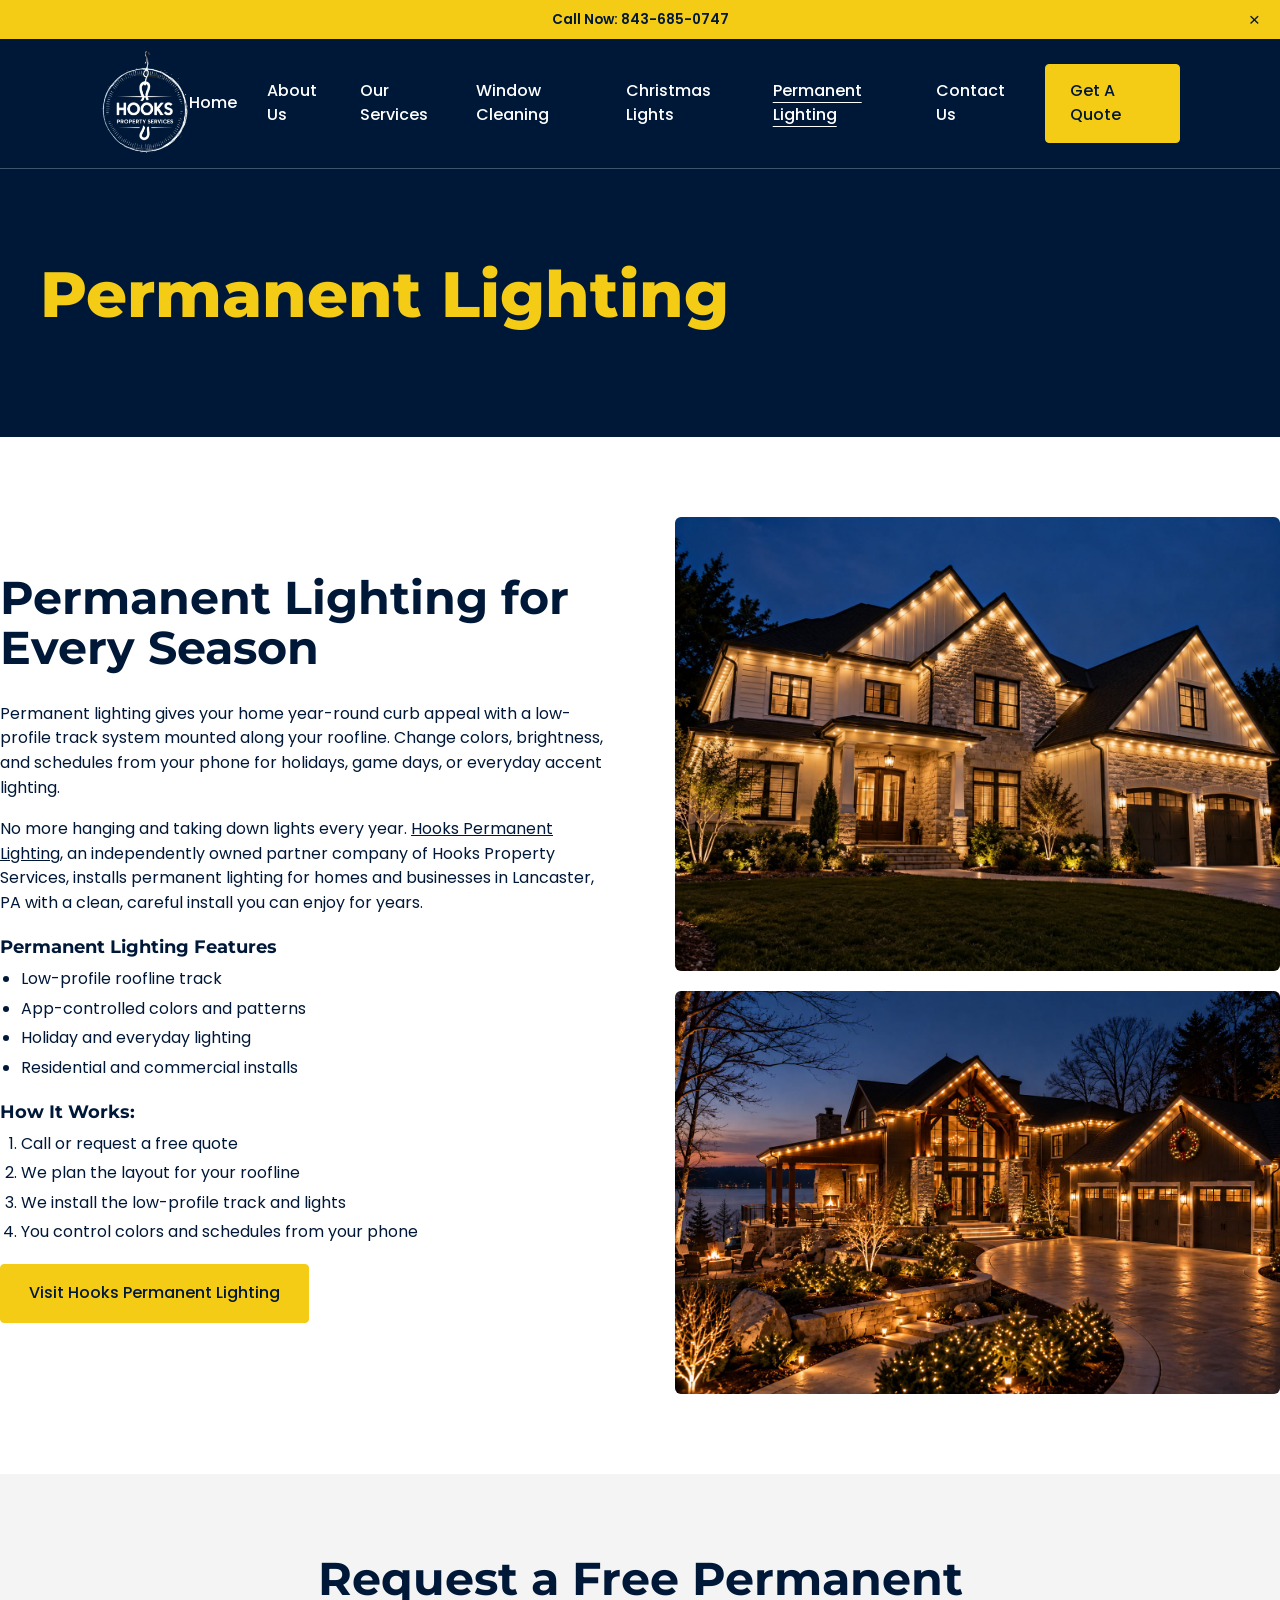
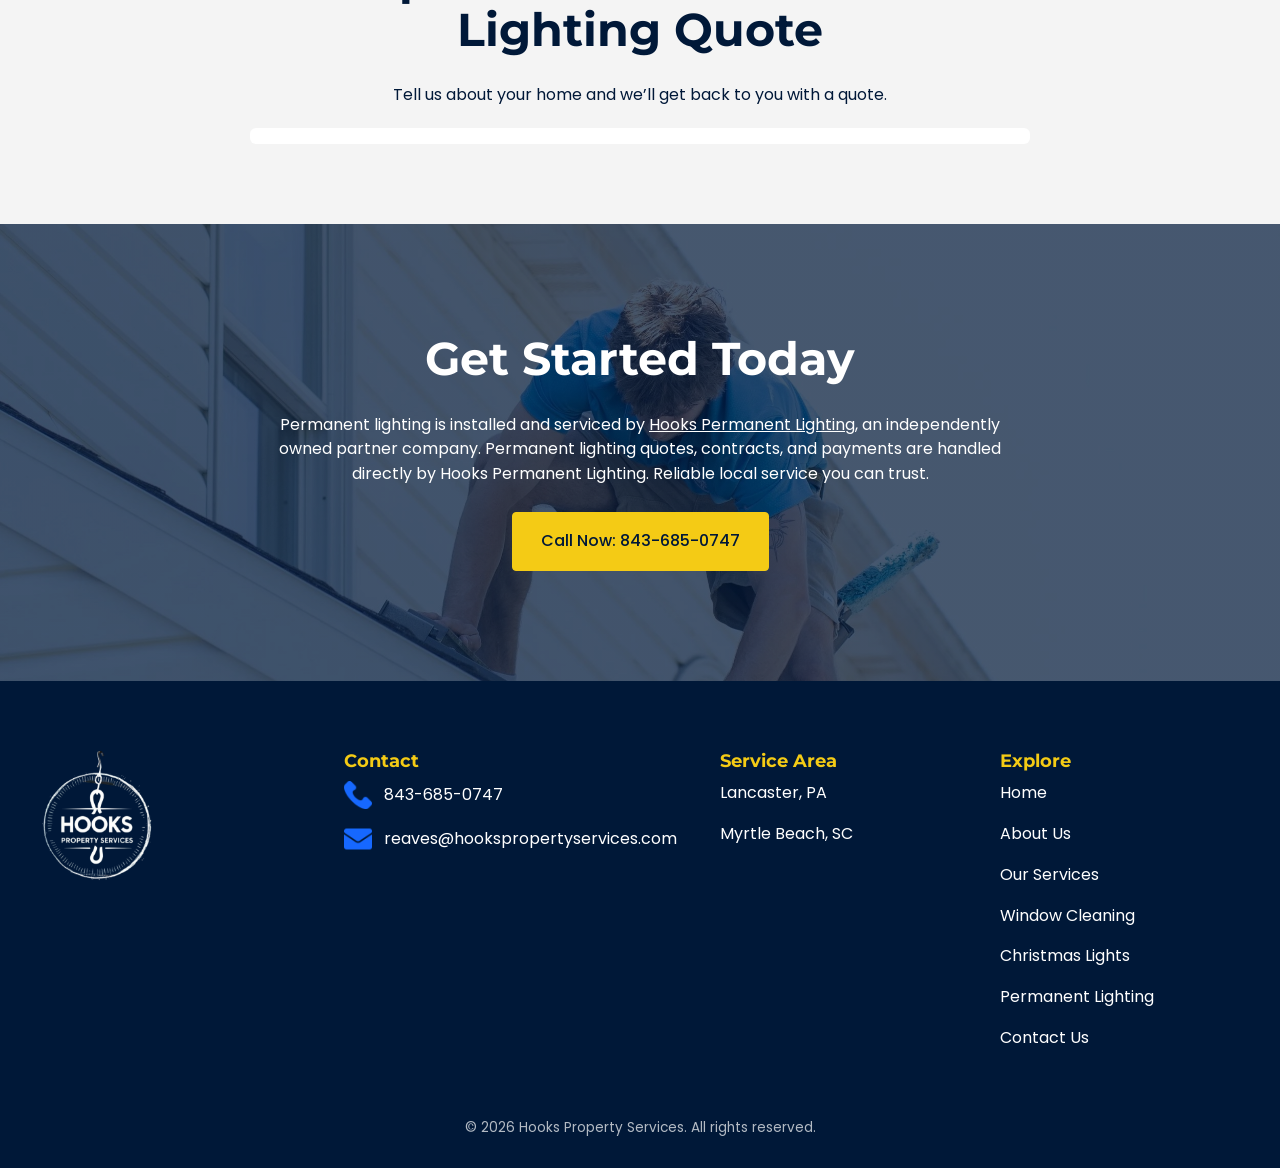
<file: permanent-lighting/index.html>
<!doctype html>
<html lang="en-US">
<head>
<meta charset="utf-8">
<meta name="viewport" content="width=device-width, initial-scale=1">
<title>Permanent Lighting Installation | Lancaster, PA — Hooks Property Services</title>
<meta name="description" content="Permanent roofline lighting in Lancaster, PA. App-controlled colors and schedules for holidays, game days, and everyday curb appeal, installed by Hooks Property Services. Call for a free quote.">
<link rel="canonical" href="https://www.hookspropertyservices.com/permanent-lighting">
<link rel="icon" type="image/x-icon" href="../favicon.ico">
<meta property="og:site_name" content="Hooks Property Services">
<meta property="og:title" content="Permanent Lighting Installation | Lancaster, PA — Hooks Property Services">
<meta property="og:url" content="https://www.hookspropertyservices.com/permanent-lighting">
<meta property="og:type" content="website">
<meta property="og:description" content="Permanent roofline lighting in Lancaster, PA. App-controlled colors and schedules for holidays, game days, and everyday curb appeal, installed by Hooks Property Services. Call for a free quote.">
<meta property="og:image" content="https://www.hookspropertyservices.com/assets/logo.png">
<meta name="twitter:card" content="summary">
<meta name="twitter:title" content="Permanent Lighting Installation | Lancaster, PA — Hooks Property Services">
<meta name="twitter:description" content="Permanent roofline lighting in Lancaster, PA. App-controlled colors and schedules for holidays, game days, and everyday curb appeal, installed by Hooks Property Services. Call for a free quote.">
<meta name="twitter:image" content="https://www.hookspropertyservices.com/assets/logo.png">
<link rel="preconnect" href="https://fonts.googleapis.com">
<link rel="preconnect" href="https://fonts.gstatic.com" crossorigin>
<link href="https://fonts.googleapis.com/css2?family=Montserrat:wght@600;700;800&family=Poppins:wght@400;500;600&display=swap" rel="stylesheet">
<link rel="stylesheet" href="../assets/style.css">
<script type="application/ld+json">{"@context":"https://schema.org","@type":"HomeAndConstructionBusiness","name":"Hooks Property Services","url":"https://www.hookspropertyservices.com","telephone":"+1-843-685-0747","email":"reaves@hookspropertyservices.com","areaServed":["Lancaster, PA","Myrtle Beach, SC"]}</script>

</head>
<body class="inner">
<div class="announce" id="announce"><a href="tel:8436850747">Call Now: 843-685-0747</a><button type="button" aria-label="Close Announcement" onclick="document.getElementById('announce').remove()">&times;</button></div>
<header class="site-header">
  <a class="brand" href="../"><img src="../assets/logo.png" alt="Hooks Property Services" width="111" height="130"></a>
  <button class="menu-btn" type="button" aria-label="Menu" aria-expanded="false" onclick="var n=document.getElementById('nav');var o=n.classList.toggle('open');this.setAttribute('aria-expanded',o)">&#9776;</button>
  <nav id="nav"><a href="../">Home</a><a href="../about-us/">About Us</a><a href="../our-services/">Our Services</a><a href="../maintenance-plan/">Window Cleaning</a><a href="../christmas-lights/">Christmas Lights</a><a href="../permanent-lighting/" aria-current="page">Permanent Lighting</a><a href="../contact-us/">Contact Us</a><a class="btn btn-sm" href="../contact-us/">Get A Quote</a></nav>
</header>
<main>

<section class="page-title navy"><div class="wrap"><h1 class="y">Permanent Lighting</h1></div></section>
<section class="wrap two pad">
  <div><h2>Permanent Lighting for Every Season</h2>
  <p>Permanent lighting gives your home year-round curb appeal with a low-profile track system mounted along your roofline. Change colors, brightness, and schedules from your phone for holidays, game days, or everyday accent lighting.</p>
  <p>No more hanging and taking down lights every year. <a href="https://www.hookspermanentlighting.com/">Hooks Permanent Lighting</a>, an independently owned partner company of Hooks Property Services, installs permanent lighting for homes and businesses in Lancaster, PA with a clean, careful install you can enjoy for years.</p>
  <h4>Permanent Lighting Features</h4>
  <ul><li>Low-profile roofline track</li><li>App-controlled colors and patterns</li><li>Holiday and everyday lighting</li><li>Residential and commercial installs</li></ul>
  <h4>How It Works:</h4>
  <ol><li>Call or request a free quote</li><li>We plan the layout for your roofline</li><li>We install the low-profile track and lights</li><li>You control colors and schedules from your phone</li></ol>
  <p><a class="btn" href="https://www.hookspermanentlighting.com/">Visit Hooks Permanent Lighting</a></p></div>
  <div><img class="photo" src="../assets/permanent-lighting.jpg" alt="Permanent roofline lighting" loading="lazy"><img class="photo" style="margin-top:20px" src="../assets/lakeside-lighting.jpg" alt="Lakeside home with permanent lighting" loading="lazy"></div>
</section>
<section class="gray pad"><div class="wrap narrow"><h2 class="center">Request a Free Permanent Lighting Quote</h2>
  <p class="center">Tell us about your home and we’ll get back to you with a quote.</p><div class="jobber-form"><div id="5e6214d9-5ba9-47c7-82db-7aa4a62b9021-5330346"></div><link rel="stylesheet" href="https://d3ey4dbjkt2f6s.cloudfront.net/assets/external/work_request_embed.css" media="screen" /><script src="https://d3ey4dbjkt2f6s.cloudfront.net/assets/static_link/work_request_embed_snippet.js" clienthub_id="5e6214d9-5ba9-47c7-82db-7aa4a62b9021-5330346" form_url="https://clienthub.getjobber.com/client_hubs/5e6214d9-5ba9-47c7-82db-7aa4a62b9021/public/work_request/embedded_work_request_form?form_id=5330346"></script></div></div></section>
<section class="cta" style="background-image:linear-gradient(rgba(0,24,56,.72),rgba(0,24,56,.72)),url('../assets/cta-bg.jpg')">
  <div class="wrap center"><h2>Get Started Today</h2><p>Permanent lighting is installed and serviced by <a href="https://www.hookspermanentlighting.com/">Hooks Permanent Lighting</a>, an independently owned partner company. Permanent lighting quotes, contracts, and payments are handled directly by Hooks Permanent Lighting. Reliable local service you can trust.</p>
  <a class="btn" href="tel:8436850747">Call Now: 843-685-0747</a></div></section>

</main>
<footer class="site-footer">
  <div class="wrap foot-grid">
    <div><img src="../assets/logo.png" alt="Hooks Property Services" width="113" height="132"></div>
    <div><h4>Contact</h4>
      <p class="ic"><img src="../assets/phone-icon.png" alt="" width="28" height="28"><a href="tel:8436850747">843-685-0747</a></p>
      <p class="ic"><img src="../assets/email-icon.png" alt="" width="28" height="28"><a href="mailto:reaves@hookspropertyservices.com">reaves@hookspropertyservices.com</a></p></div>
    <div><h4>Service Area</h4><p>Lancaster, PA</p><p>Myrtle Beach, SC</p></div>
    <div><h4>Explore</h4><p><a href="../">Home</a></p><p><a href="../about-us/">About Us</a></p><p><a href="../our-services/">Our Services</a></p><p><a href="../maintenance-plan/">Window Cleaning</a></p><p><a href="../christmas-lights/">Christmas Lights</a></p><p><a href="../permanent-lighting/">Permanent Lighting</a></p><p><a href="../contact-us/">Contact Us</a></p></div>
  </div>
  <p class="copy">&copy; <span id="yr">2026</span> Hooks Property Services. All rights reserved.</p>
</footer>
<script>document.getElementById('yr').textContent=new Date().getFullYear();</script>

</body>
</html>
</file>
<file: assets/style.css>
:root{--yellow:#f4cb15;--navy:#001838;--gray:#f4f4f4;--text:#001838}
*{box-sizing:border-box}
html{scroll-behavior:smooth}
body{margin:0;font-family:'Poppins',system-ui,sans-serif;font-size:16px;line-height:1.55;color:var(--text);background:#fff}
img{max-width:100%;height:auto;display:block}
a{color:inherit}
h1,h2,h3,h4{font-family:'Montserrat',sans-serif;font-weight:700;line-height:1.1;margin:0 0 .6em}
h1{font-size:clamp(2.2rem,5vw,4rem);font-weight:800}
h2{font-size:clamp(1.8rem,3.6vw,2.9rem)}
h3{font-size:1.5rem}h4{font-size:1.1rem;margin-top:1.2em}
p{margin:0 0 1em}
ul,ol{padding-left:1.3em;margin:0 0 1.2em}li{margin:.3em 0}
.wrap{max-width:1300px;margin:0 auto;padding:0 40px}
.narrow{max-width:860px}
.center{text-align:center}
.y{color:var(--yellow)}
.hl{background:linear-gradient(transparent 82%,var(--yellow) 82%)}
.eyebrow{font-size:1.1rem;color:#555;margin-bottom:.4em}
.pad{padding:80px 0}
.gray{background:var(--gray)}
.navy{background:var(--navy);color:#fff}
.two{display:grid;grid-template-columns:1fr 1fr;gap:70px;align-items:center}
.btn{display:inline-block;background:var(--yellow);color:var(--navy);padding:16px 28px;border-radius:4px;font-weight:500;text-decoration:none;border:1px solid var(--yellow);transition:filter .15s}
.btn:hover{filter:brightness(.93)}
.btn-sm{padding:14px 24px}
.btn-ghost{background:transparent;color:var(--yellow)}
.btns{display:flex;gap:30px;flex-wrap:wrap;margin-top:40px}

.announce{background:var(--yellow);text-align:center;font-weight:600;font-size:.85rem;padding:9px 40px;position:relative}
.announce a{text-decoration:none}
.announce button{position:absolute;right:14px;top:50%;transform:translateY(-50%);border:0;background:none;font-size:1.2rem;cursor:pointer;color:var(--navy)}
.site-header{position:absolute;left:0;right:0;z-index:5;display:flex;align-items:center;justify-content:space-between;padding:12px 100px;color:#fff;border-bottom:1px solid rgba(255,255,255,.25)}
body:not(.home) .site-header{position:relative;background:var(--navy)}
.brand img{width:100px;height:auto}
.site-header nav{display:flex;align-items:center;gap:30px}
.site-header nav a{text-decoration:none;font-weight:500;font-size:1rem}
.site-header nav a[aria-current]{text-decoration:underline;text-underline-offset:6px}
.site-header nav a.btn{color:var(--navy)}
.menu-btn{display:none;background:none;border:0;color:#fff;font-size:1.8rem;cursor:pointer}

.hero{min-height:810px;background-size:cover;background-position:center 25%;display:flex;align-items:center;color:#fff;padding-top:130px}
.hero .wrap{width:100%;padding:0 95px;max-width:none}
.hero h1{max-width:700px;color:#fff}
.hero h1 .y{color:var(--yellow)}
.hero p{max-width:580px;font-size:1.05rem;margin-top:60px}
.hero .btn-ghost{padding:14px 28px}
.about{padding:110px 40px}
.frame{position:relative;padding:0 0 38px 38px}
.frame:before{content:"";position:absolute;inset:0 52px 0 0;border:9px solid var(--yellow);border-top-width:9px}
.frame img{position:relative;margin:50px 0 0 62px;width:calc(100% - 114px);border-radius:6px}
.why{padding:90px 0 140px}
.why ul{padding-left:1.3em}
.collage{position:relative;min-height:600px}
.collage .big{position:absolute;right:0;top:0;width:68%;border-radius:6px}
.collage .small{position:absolute;left:0;bottom:0;width:52%;border:14px solid #fff;border-radius:0;background:#fff}
.services{padding:80px 0 100px}
.services h2{margin-bottom:60px}
.cards{display:grid;grid-template-columns:repeat(3,1fr);gap:28px}
.cards article{display:flex;flex-direction:column}
.cards img{width:100%;aspect-ratio:420/316;object-fit:cover;border-radius:4px}
.cards h3{color:var(--yellow);margin:24px 0 12px}
.cards p{flex:1}
.cards .btn{align-self:flex-start}
.reviews{padding:90px 40px}
.faq{padding:90px 0}
details{background:#fff;border-bottom:1px solid #ddd;padding:18px 24px}
summary{cursor:pointer;font-family:'Montserrat',sans-serif;font-weight:600;font-size:1.15rem}
details p{margin:12px 0 0}
.cta{background-size:cover;background-position:center;color:#fff;padding:110px 0;min-height:420px}
.cta h2{color:#fff}.cta p{max-width:760px;margin:0 auto 1.6em}
.page-title{padding:90px 0 70px}
.page-title .lead{font-size:1.15rem;max-width:760px}
.photo{width:100%;border-radius:6px}
.flyra{width:100%;min-height:780px;border:0;margin-top:20px;background:#fff}
.checks{list-style:none;display:grid;grid-template-columns:repeat(2,1fr);gap:10px 40px;max-width:900px;margin:20px auto 50px;padding:0}
.checks li:before{content:"\2713";color:#0a7a3b;font-weight:700;margin-right:10px}
.plans{display:grid;grid-template-columns:1fr 1fr;gap:40px;max-width:1000px;margin:0 auto}
.plan{border:2px solid var(--yellow);border-radius:8px;padding:34px}
.plan h3{margin-bottom:.2em}
.price{list-style:none;padding:0}
.price li{display:flex;justify-content:space-between;gap:20px;padding:12px 0;border-bottom:1px solid #e5e5e5}
.price li span:last-child{text-align:right}
.price small{display:block;color:#555}
.note{color:#555;font-size:.9rem;margin-top:14px}
.ic{display:flex;align-items:center;gap:12px}
.ic img{width:28px;height:28px}
.site-footer{background:var(--navy);color:#fff;padding:70px 0 30px}
.site-footer a{text-decoration:none}.site-footer a:hover{text-decoration:underline}
.foot-grid{display:grid;grid-template-columns:1.1fr 1.4fr 1fr 1fr;gap:40px}
.site-footer h4{color:var(--yellow);margin-top:0}
.site-footer .ic img{filter:invert(1) brightness(2)}
.copy{text-align:center;margin:50px 0 0;font-size:.85rem;opacity:.7}

@media(max-width:1100px){
 .site-header{padding:12px 30px}
 .menu-btn{display:block}
 .site-header nav{display:none;position:absolute;top:100%;left:0;right:0;background:var(--navy);flex-direction:column;align-items:flex-start;padding:20px 30px;gap:18px}
 .site-header nav.open{display:flex}
}
@media(max-width:800px){
 .wrap{padding:0 22px}.pad{padding:50px 0}
 .two,.cards,.plans,.checks,.foot-grid{grid-template-columns:1fr;gap:36px}
 .hero{min-height:680px}.hero .wrap{padding:0 22px}.hero p{margin-top:30px}
 .about{padding:60px 22px}.collage{min-height:480px}
 .btns{gap:16px}
}
.jobber-form{margin-top:20px;background:#fff;padding:8px;border-radius:6px}
</file>
